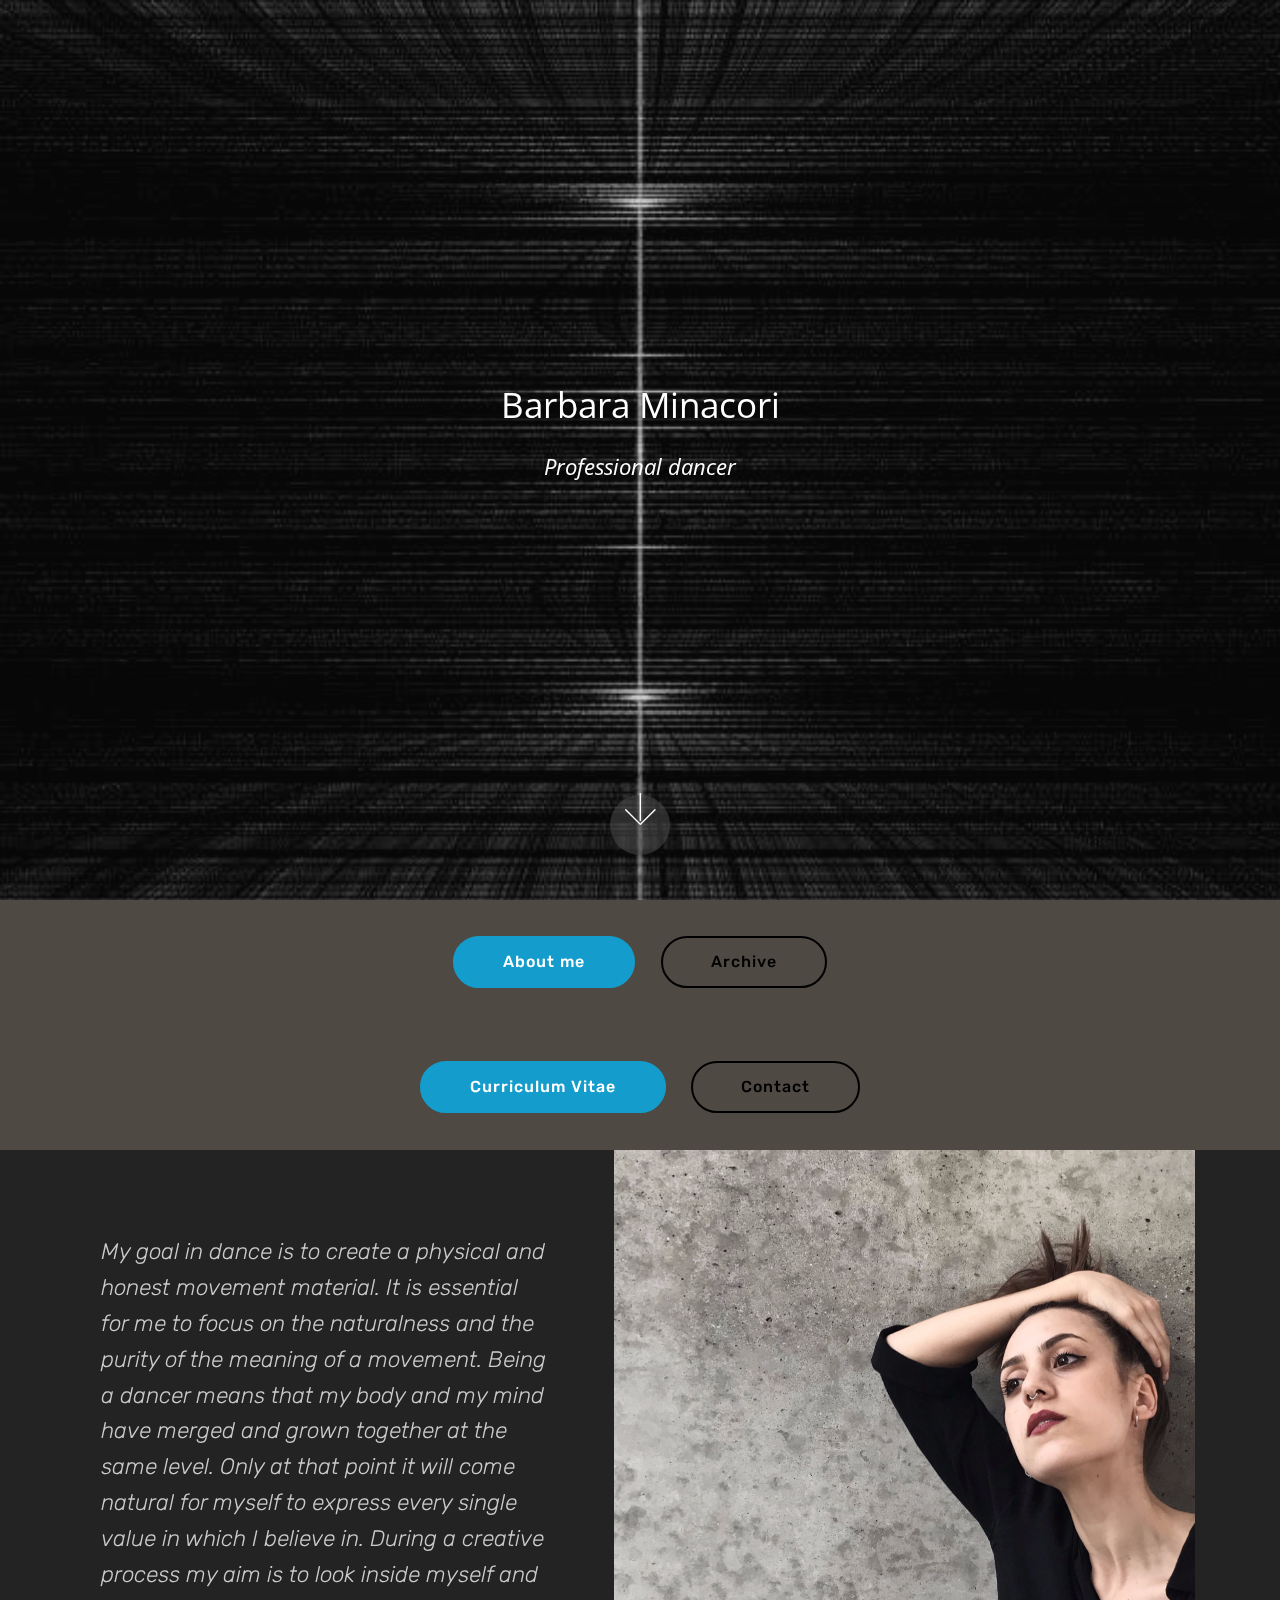
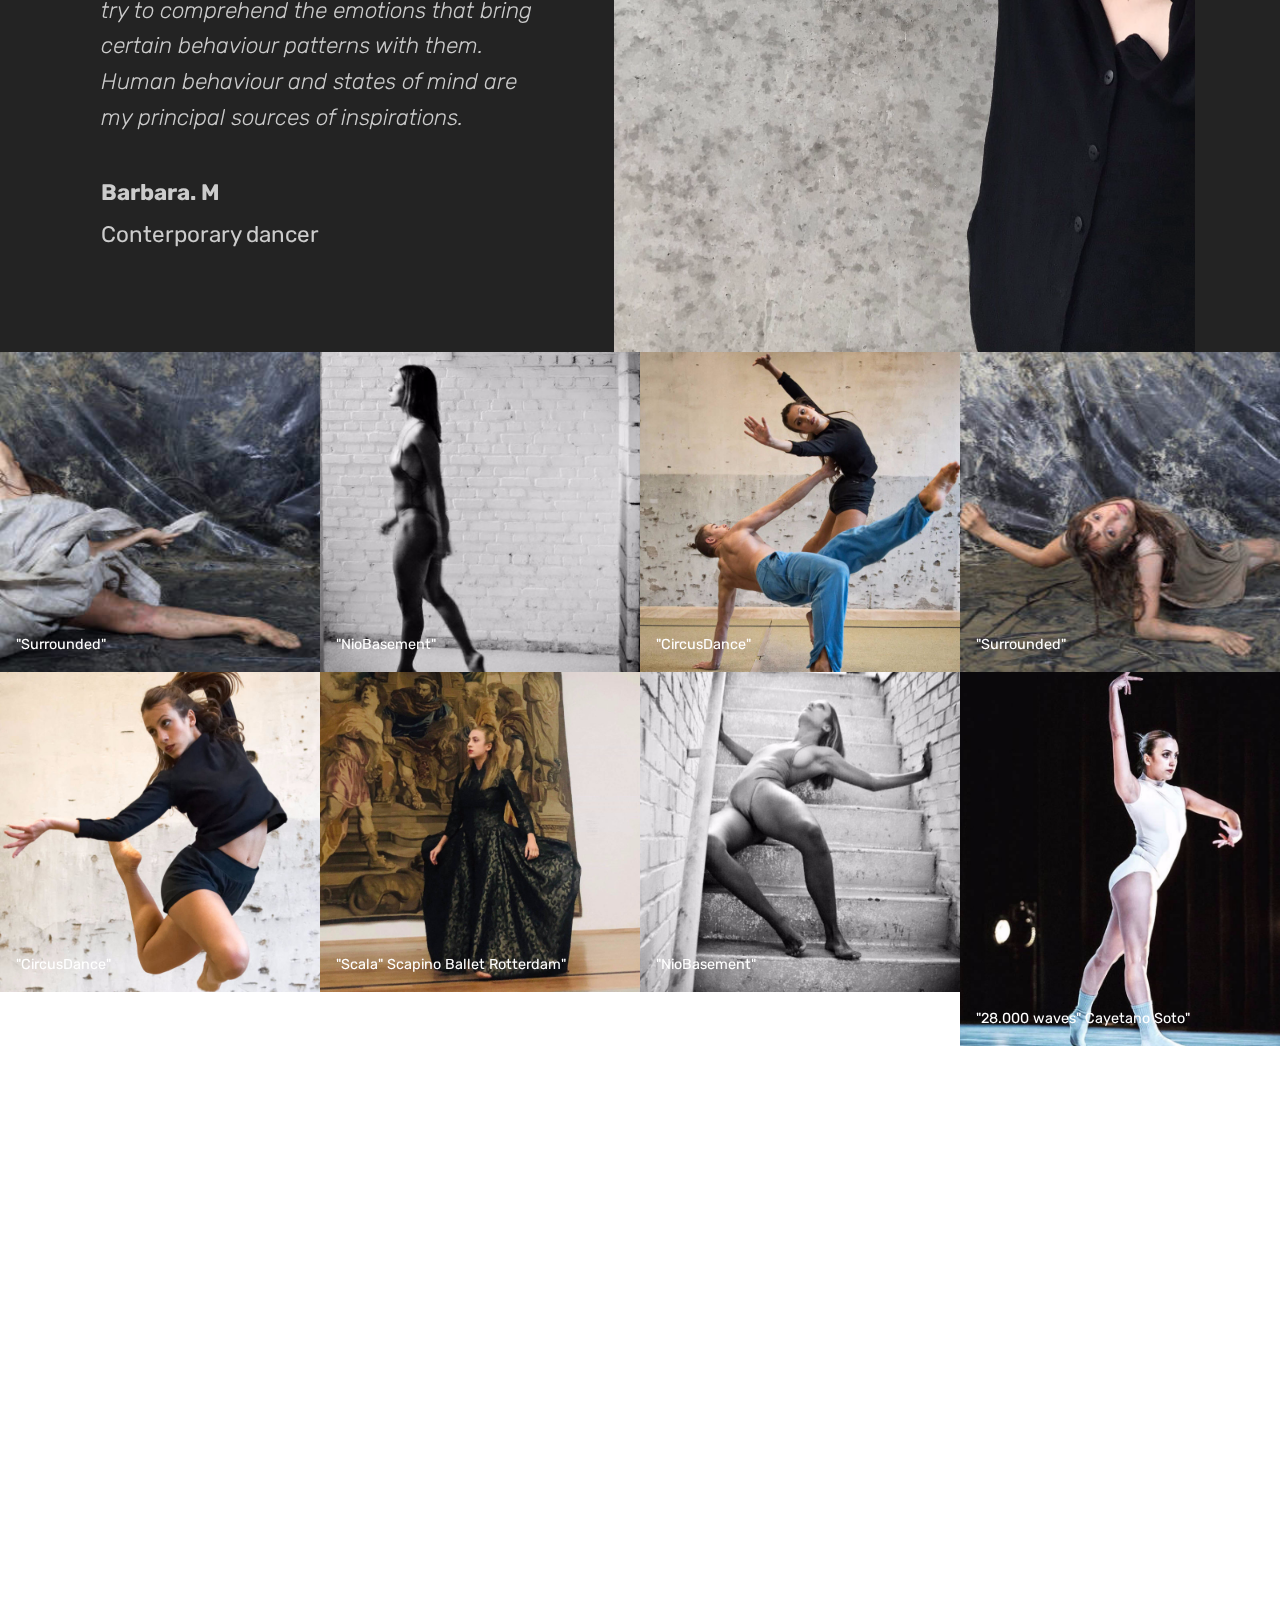
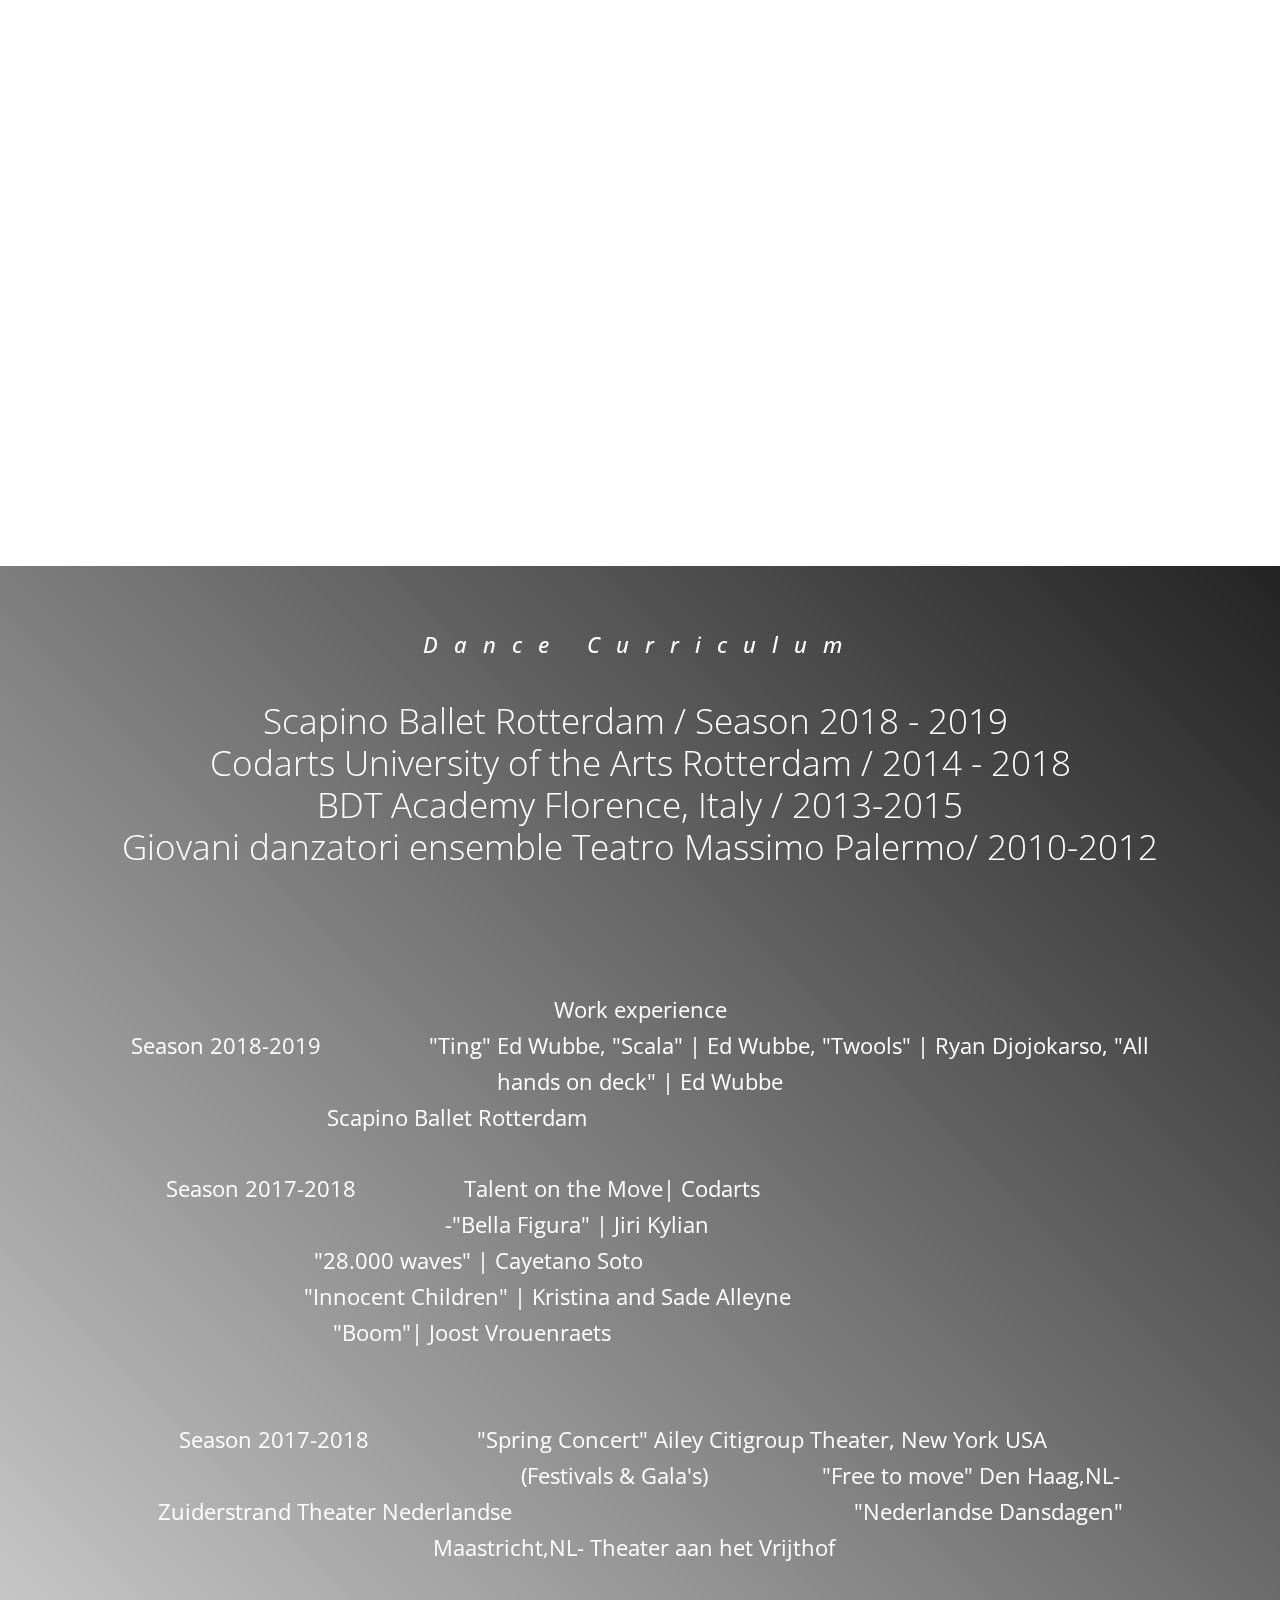
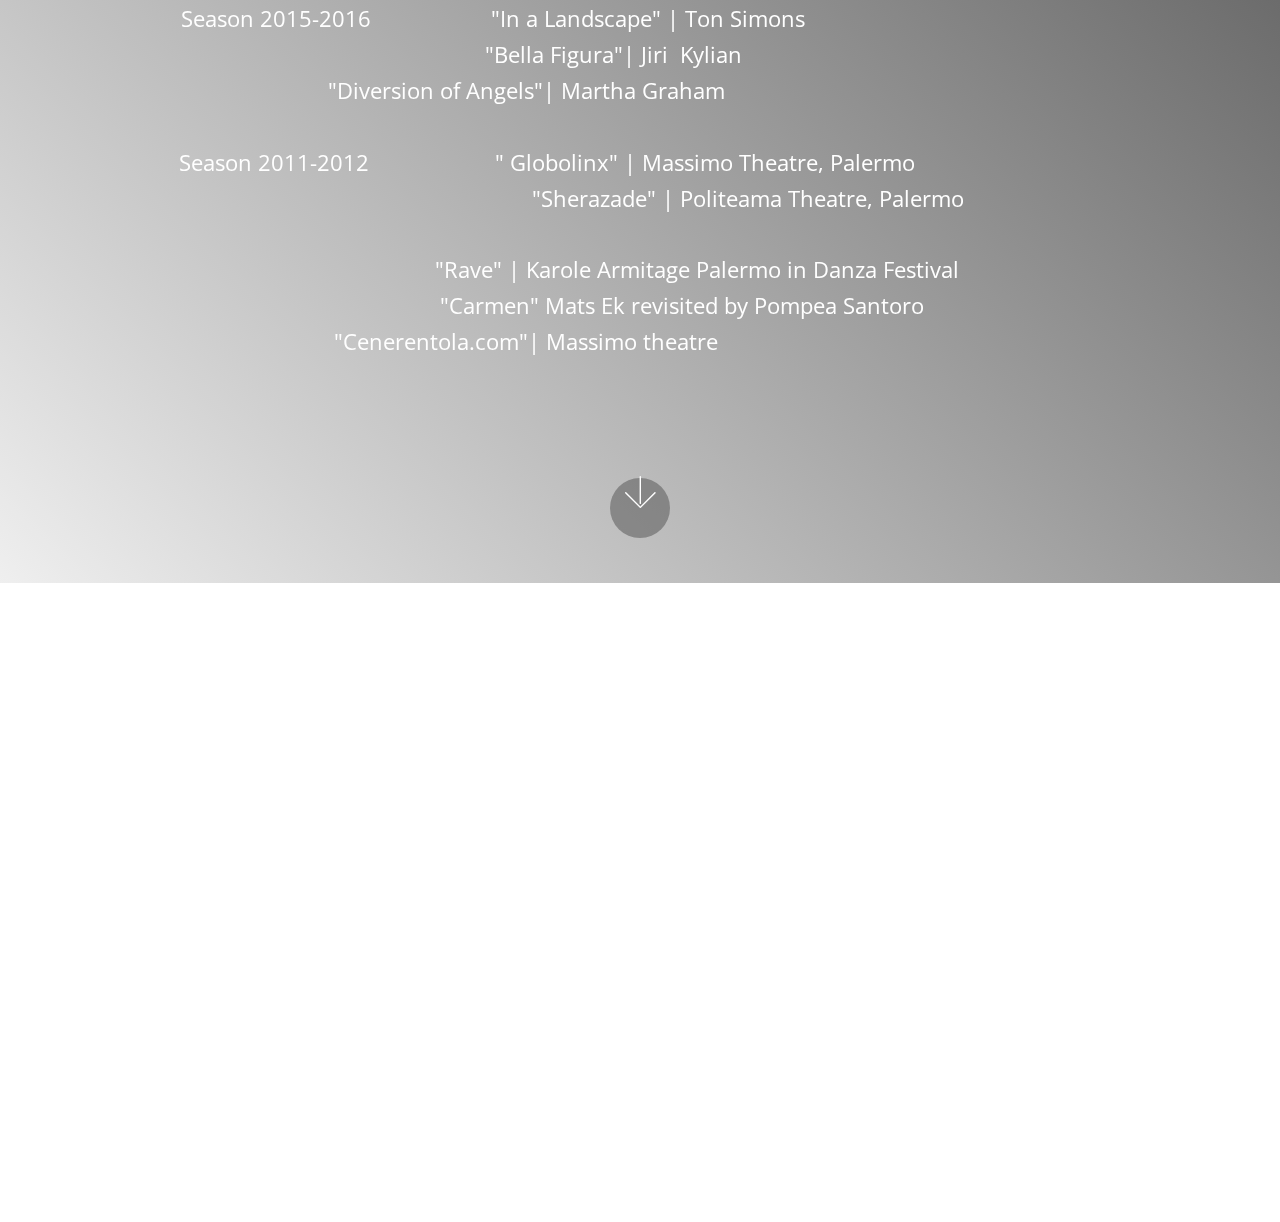
<file: index.html>
<!DOCTYPE html>
<html  >
<head>
  <!-- Site made with Mobirise Website Builder v4.10.0, https://mobirise.com -->
  <meta charset="UTF-8">
  <meta http-equiv="X-UA-Compatible" content="IE=edge">
  <meta name="generator" content="Mobirise v4.10.0, mobirise.com">
  <meta name="viewport" content="width=device-width, initial-scale=1, minimum-scale=1">
  <link rel="shortcut icon" href="assets/images/logo4.png" type="image/x-icon">
  <meta name="description" content="">
  
  <title>Home</title>
  <link rel="stylesheet" href="assets/web/assets/mobirise-icons/mobirise-icons.css">
  <link rel="stylesheet" href="assets/tether/tether.min.css">
  <link rel="stylesheet" href="assets/bootstrap/css/bootstrap.min.css">
  <link rel="stylesheet" href="assets/bootstrap/css/bootstrap-grid.min.css">
  <link rel="stylesheet" href="assets/bootstrap/css/bootstrap-reboot.min.css">
  <link rel="stylesheet" href="assets/socicon/css/styles.css">
  <link rel="stylesheet" href="assets/theme/css/style.css">
  <link rel="stylesheet" href="assets/gallery/style.css">
  <link rel="stylesheet" href="assets/mobirise/css/mbr-additional.css" type="text/css">
  
  
  
</head>
<body>
  <section class="cid-rqt9h7xrLz mbr-fullscreen mbr-parallax-background" id="header2-3">

    

    <div class="mbr-overlay" style="opacity: 0.2; background-color: rgb(35, 35, 35);"></div>

    <div class="container align-center">
        <div class="row justify-content-md-center">
            <div class="mbr-white col-md-10">
                <h1 class="mbr-section-title mbr-bold pb-3 mbr-fonts-style display-1"><span style="font-weight: normal;">
                    Barbara Minacori</span></h1>
                
                <p class="mbr-text pb-3 mbr-fonts-style display-5"><em>
                    Professional dancer</em></p>
                
            </div>
        </div>
    </div>
    <div class="mbr-arrow hidden-sm-down" aria-hidden="true">
        <a href="#next">
            <i class="mbri-down mbr-iconfont"></i>
        </a>
    </div>
</section>

<section class="engine"><a href="https://mobirise.info/j">website templates</a></section><section class="mbr-section content8 cid-rrADVsG6NJ" id="content8-16">

    

    <div class="container">
        <div class="media-container-row title">
            <div class="col-12 col-md-8">
                <div class="mbr-section-btn align-center"><a class="btn btn-primary display-4" href="index.html#testimonials3-l">About me</a>
                    <a class="btn btn-black-outline display-4" href="index.html#gallery3-o">Archive</a></div>
            </div>
        </div>
    </div>
</section>

<section class="mbr-section content8 cid-rrAFJgCLnd" id="content8-17">

    

    <div class="container">
        <div class="media-container-row title">
            <div class="col-12 col-md-8">
                <div class="mbr-section-btn align-center"><a class="btn btn-primary display-4" href="index.html#header11-s">Curriculum Vitae</a>
                    <a class="btn btn-black-outline display-4" href="index.html#footer4-r">Contact</a></div>
            </div>
        </div>
    </div>
</section>

<section class="testimonials3 cid-rqtpYRhlNL" id="testimonials3-l">

    

    

    <div class="container">
        <div class="media-container-row">
            <div class="media-content px-3 align-self-center mbr-white py-2">
                <p class="mbr-text testimonial-text mbr-fonts-style display-7">My goal in dance is to create a physical and honest movement material. It is essential for me to focus on the naturalness and the purity of the meaning of a movement. Being a dancer means that my body and my mind have merged and grown together at the same level. Only at that point it will come natural for myself to express every single value in which I believe in. During a creative process my aim is to look inside myself and try to comprehend the emotions that bring certain behaviour patterns with them. Human behaviour and states of mind are my principal sources of inspirations.&nbsp;</p>
                <p class="mbr-author-name pt-4 mb-2 mbr-fonts-style display-7">
                   Barbara. M</p>
                <p class="mbr-author-desc mbr-fonts-style display-7">
                   Conterporary dancer</p>
            </div>

            <div class="mbr-figure pl-lg-5" style="width: 130%;">
              <img src="assets/images/img-8351-1162x2163.jpg" alt="" title="">
            </div>
        </div>
    </div>
</section>

<section class="mbr-gallery mbr-slider-carousel cid-rqts885RsO" id="gallery3-o">

    

    <div>
        <div><!-- Filter --><!-- Gallery --><div class="mbr-gallery-row"><div class="mbr-gallery-layout-default"><div><div><div class="mbr-gallery-item mbr-gallery-item--p0" data-video-url="false" data-tags="Awesome"><div href="#lb-gallery3-o" data-slide-to="0" data-toggle="modal"><img src="assets/images/barbara-minacori-pic.2.-567x378-302x302.jpg" alt="" title=""><span class="icon-focus"></span><span class="mbr-gallery-title mbr-fonts-style display-7">"Surrounded"</span></div></div><div class="mbr-gallery-item mbr-gallery-item--p0" data-video-url="false" data-tags="Responsive"><div href="#lb-gallery3-o" data-slide-to="1" data-toggle="modal"><img src="assets/images/21640654-10155280028753791-984496386-o-896x1344-716x716.jpg" alt="" title=""><span class="icon-focus"></span><span class="mbr-gallery-title mbr-fonts-style display-7">"NioBasement"</span></div></div><div class="mbr-gallery-item mbr-gallery-item--p0" data-video-url="false" data-tags="Creative"><div href="#lb-gallery3-o" data-slide-to="2" data-toggle="modal"><img src="assets/images/img-8429-1600x1068-800x800.jpg" alt="" title=""><span class="icon-focus"></span><span class="mbr-gallery-title mbr-fonts-style display-7">"CircusDance"</span></div></div><div class="mbr-gallery-item mbr-gallery-item--p0" data-video-url="false" data-tags="Awesome"><div href="#lb-gallery3-o" data-slide-to="3" data-toggle="modal"><img src="assets/images/mg-4610-567x378-302x302.jpg" alt="" title=""><span class="icon-focus"></span><span class="mbr-gallery-title mbr-fonts-style display-7">"Surrounded"</span></div></div><div class="mbr-gallery-item mbr-gallery-item--p0" data-video-url="false" data-tags="Awesome"><div href="#lb-gallery3-o" data-slide-to="4" data-toggle="modal"><img src="assets/images/barbara-minacori-pic-1-1068x1600-800x800.jpg" alt="" title=""><span class="icon-focus"></span><span class="mbr-gallery-title mbr-fonts-style display-7">"CircusDance"</span></div></div><div class="mbr-gallery-item mbr-gallery-item--p0" data-video-url="false" data-tags="Responsive"><div href="#lb-gallery3-o" data-slide-to="5" data-toggle="modal"><img src="assets/images/img-5343-2000x2667-800x800.jpg" alt="" title=""><span class="icon-focus"></span><span class="mbr-gallery-title mbr-fonts-style display-7">"Scala" Scapino Ballet Rotterdam"</span></div></div><div class="mbr-gallery-item mbr-gallery-item--p0" data-video-url="false" data-tags="Animated"><div href="#lb-gallery3-o" data-slide-to="6" data-toggle="modal"><img src="assets/images/21640390-10155280028863791-1931107093-o-1001x1001-800x800.jpg" alt="" title=""><span class="icon-focus"></span><span class="mbr-gallery-title mbr-fonts-style display-7">"NioBasement"</span></div></div><div class="mbr-gallery-item mbr-gallery-item--p0" data-video-url="false" data-tags="Animated"><div href="#lb-gallery3-o" data-slide-to="7" data-toggle="modal"><img src="assets/images/img-9815-733x938-731x854.jpg" alt="" title=""><span class="icon-focus"></span><span class="mbr-gallery-title mbr-fonts-style display-7">"28.000 waves" Cayetano Soto"</span></div></div></div></div><div class="clearfix"></div></div></div><!-- Lightbox --><div data-app-prevent-settings="" class="mbr-slider modal fade carousel slide" tabindex="-1" data-keyboard="true" data-interval="false" id="lb-gallery3-o"><div class="modal-dialog"><div class="modal-content"><div class="modal-body"><div class="carousel-inner"><div class="carousel-item"><img src="assets/images/barbara-minacori-pic.2.-567x378.jpg" alt="" title=""></div><div class="carousel-item"><img src="assets/images/21640654-10155280028753791-984496386-o-896x1344.jpg" alt="" title=""></div><div class="carousel-item"><img src="assets/images/img-8429-1600x1068.jpg" alt="" title=""></div><div class="carousel-item"><img src="assets/images/-mg-4610-567x378.jpg" alt="" title=""></div><div class="carousel-item"><img src="assets/images/barbara-minacori-pic-1-1068x1600.jpg" alt="" title=""></div><div class="carousel-item"><img src="assets/images/img-5343-2000x2667.jpg" alt="" title=""></div><div class="carousel-item"><img src="assets/images/21640390-10155280028863791-1931107093-o-1001x1001.jpg" alt="" title=""></div><div class="carousel-item active"><img src="assets/images/img-9815-733x938.jpg" alt="" title=""></div></div><a class="carousel-control carousel-control-prev" role="button" data-slide="prev" href="#lb-gallery3-o"><span class="mbri-left mbr-iconfont" aria-hidden="true"></span><span class="sr-only">Previous</span></a><a class="carousel-control carousel-control-next" role="button" data-slide="next" href="#lb-gallery3-o"><span class="mbri-right mbr-iconfont" aria-hidden="true"></span><span class="sr-only">Next</span></a><a class="close" href="#" role="button" data-dismiss="modal"><span class="sr-only">Close</span></a></div></div></div></div></div>
    </div>

</section>

<section class="cid-rrAwJpHLCr" id="video2-15">

    
    
    <figure class="mbr-figure align-center">
        <div class="video-block" style="width: 100%;">
            <div><iframe class="mbr-embedded-video" src="https://www.youtube.com/embed/XlioFNW9ejU?rel=0&amp;amp;showinfo=0&amp;autoplay=0&amp;loop=0" width="1280" height="720" frameborder="0" allowfullscreen></iframe></div>
        </div>
    </figure>
</section>

<section class="cid-rrAJ3d7FUh" id="video2-18">

    
    
    <figure class="mbr-figure align-center">
        <div class="video-block" style="width: 100%;">
            <div><iframe class="mbr-embedded-video" src="https://www.youtube.com/embed/xhY5cHak50M?rel=0&amp;amp;showinfo=0&amp;autoplay=0&amp;loop=0" width="1280" height="720" frameborder="0" allowfullscreen></iframe></div>
        </div>
    </figure>
</section>

<section class="cid-rrAwIwqiKX" id="video2-13">

    
    
    <figure class="mbr-figure align-center">
        <div class="video-block" style="width: 100%;">
            <div><iframe class="mbr-embedded-video" src="https://www.youtube.com/embed/h0X_E2ojzgo?rel=0&amp;amp;showinfo=0&amp;autoplay=0&amp;loop=0" width="1280" height="720" frameborder="0" allowfullscreen></iframe></div>
        </div>
    </figure>
</section>

<section class="cid-rrAwJ4NpTk" id="video2-14">

    
    
    <figure class="mbr-figure align-center">
        <div class="video-block" style="width: 100%;">
            <div><iframe class="mbr-embedded-video" src="https://www.youtube.com/embed/ZjAj09BpSNs?rel=0&amp;amp;showinfo=0&amp;autoplay=0&amp;loop=0" width="1280" height="720" frameborder="0" allowfullscreen></iframe></div>
        </div>
    </figure>
</section>

<section class="cid-rrAwuwrDCO" id="video2-12">

    
    
    <figure class="mbr-figure align-center">
        <div class="video-block" style="width: 100%;">
            <div><iframe class="mbr-embedded-video" src="https://www.youtube.com/embed/k8X1gO574Ps?rel=0&amp;amp;showinfo=0&amp;autoplay=0&amp;loop=0" width="1280" height="720" frameborder="0" allowfullscreen></iframe></div>
        </div>
    </figure>
</section>

<section class="cid-rrAJ6Dbf3x" id="video2-19">

    
    
    <figure class="mbr-figure align-center">
        <div class="video-block" style="width: 100%;">
            <div><iframe class="mbr-embedded-video" src="https://www.youtube.com/embed/KoKTO_8RSW4?rel=0&amp;amp;showinfo=0&amp;autoplay=0&amp;loop=0" width="1280" height="720" frameborder="0" allowfullscreen></iframe></div>
        </div>
    </figure>
</section>

<section class="header11 cid-rrA9HYQGtj mbr-fullscreen" id="header11-s">

    <!-- Block parameters controls (Blue "Gear" panel) -->
    
    <!-- End block parameters -->

    
    <div class="container align-left">
        <div class="media-container-column mbr-white col-md-12">
            <h3 class="mbr-section-subtitle py-3 mbr-fonts-style display-5">
                Dance Curriculum<br></h3>
            <h1 class="mbr-section-title py-3 mbr-fonts-style display-1">Scapino Ballet Rotterdam / Season 2018 - 2019&nbsp;<br>Codarts University of the Arts Rotterdam / 2014 - 2018<br>BDT Academy Florence, Italy / 2013-2015<br>Giovani danzatori ensemble Teatro Massimo Palermo/ 2010-2012<br><br><br></h1>
            <p class="mbr-text py-3 mbr-fonts-style display-5">Work experience<br>Season 2018-2019 &nbsp; &nbsp; &nbsp; &nbsp; &nbsp; &nbsp; &nbsp; &nbsp; &nbsp;"Ting" Ed Wubbe, "Scala" | Ed Wubbe, "Twools" | Ryan Djojokarso, "All hands on deck" | Ed Wubbe<br>Scapino Ballet Rotterdam &nbsp; &nbsp; &nbsp; &nbsp; &nbsp; &nbsp; &nbsp; &nbsp; &nbsp; &nbsp; &nbsp; &nbsp; &nbsp; &nbsp; &nbsp; &nbsp; &nbsp; &nbsp; &nbsp; &nbsp; &nbsp; &nbsp; &nbsp; &nbsp; &nbsp; &nbsp; &nbsp; &nbsp; &nbsp; &nbsp;&nbsp;<br><br>&nbsp; &nbsp; &nbsp; &nbsp; &nbsp; &nbsp;Season 2017-2018 &nbsp; &nbsp; &nbsp; &nbsp; &nbsp; &nbsp; &nbsp; &nbsp; &nbsp;Talent on the Move| Codarts &nbsp; &nbsp; &nbsp; &nbsp; &nbsp; &nbsp; &nbsp; &nbsp; &nbsp; &nbsp; &nbsp; &nbsp; &nbsp; &nbsp; &nbsp; &nbsp; &nbsp; &nbsp; &nbsp; &nbsp; &nbsp; &nbsp; &nbsp; &nbsp; &nbsp; &nbsp; &nbsp; &nbsp; &nbsp; &nbsp; &nbsp; &nbsp; &nbsp; &nbsp; &nbsp; &nbsp; &nbsp; &nbsp; &nbsp; &nbsp; &nbsp; &nbsp; &nbsp; &nbsp; &nbsp; &nbsp; &nbsp; &nbsp; &nbsp; &nbsp; &nbsp; &nbsp; &nbsp; &nbsp; &nbsp; &nbsp; &nbsp;-"Bella Figura" | Jiri Kylian &nbsp; &nbsp; &nbsp; &nbsp; &nbsp; &nbsp; &nbsp; &nbsp; &nbsp; &nbsp; &nbsp; &nbsp; &nbsp; &nbsp; &nbsp; &nbsp; &nbsp; &nbsp; &nbsp; &nbsp; &nbsp; &nbsp; &nbsp; &nbsp; &nbsp; &nbsp; &nbsp; &nbsp; &nbsp; &nbsp; &nbsp; &nbsp;<br>&nbsp;"28.000 waves" | Cayetano Soto &nbsp; &nbsp; &nbsp; &nbsp; &nbsp; &nbsp; &nbsp; &nbsp; &nbsp; &nbsp; &nbsp; &nbsp; &nbsp; &nbsp; &nbsp; &nbsp; &nbsp; &nbsp; &nbsp; &nbsp; &nbsp; &nbsp; &nbsp; &nbsp; &nbsp; &nbsp; &nbsp;&nbsp;<br>&nbsp; &nbsp; &nbsp; &nbsp; &nbsp; &nbsp; &nbsp; &nbsp; &nbsp; &nbsp; &nbsp; &nbsp; &nbsp; &nbsp; &nbsp; "Innocent Children" | Kristina and Sade Alleyne &nbsp; &nbsp; &nbsp; &nbsp; &nbsp; &nbsp; &nbsp; &nbsp; &nbsp; &nbsp; &nbsp; &nbsp; &nbsp; &nbsp; &nbsp; &nbsp; &nbsp; &nbsp; &nbsp; &nbsp; &nbsp; &nbsp; &nbsp; &nbsp; &nbsp; &nbsp; &nbsp; &nbsp; &nbsp; &nbsp;&nbsp;<br>&nbsp; &nbsp; &nbsp; &nbsp; &nbsp; &nbsp; &nbsp; &nbsp; &nbsp; &nbsp; &nbsp; &nbsp; &nbsp; &nbsp; &nbsp; &nbsp; &nbsp; &nbsp; &nbsp; "Boom"| Joost Vrouenraets &nbsp; &nbsp; &nbsp; &nbsp; &nbsp; &nbsp; &nbsp; &nbsp; &nbsp; &nbsp; &nbsp; &nbsp; &nbsp; &nbsp; &nbsp; &nbsp; &nbsp; &nbsp; &nbsp; &nbsp; &nbsp; &nbsp; &nbsp; &nbsp; &nbsp; &nbsp; &nbsp; &nbsp; &nbsp; &nbsp; &nbsp; &nbsp; &nbsp; &nbsp; &nbsp; &nbsp; &nbsp; &nbsp; &nbsp; &nbsp; &nbsp; &nbsp; &nbsp; &nbsp; &nbsp; &nbsp; &nbsp; &nbsp; &nbsp;<br><br>&nbsp; &nbsp; &nbsp; &nbsp; &nbsp; &nbsp; &nbsp;Season 2017-2018 &nbsp; &nbsp; &nbsp; &nbsp; &nbsp; &nbsp; &nbsp; &nbsp; &nbsp;"Spring Concert" Ailey Citigroup Theater, New York USA &nbsp; &nbsp; &nbsp; &nbsp; &nbsp; &nbsp; &nbsp; &nbsp; &nbsp; &nbsp; &nbsp; &nbsp; &nbsp; &nbsp; &nbsp; &nbsp; &nbsp; &nbsp; &nbsp; &nbsp; &nbsp; &nbsp; &nbsp; &nbsp; &nbsp; &nbsp; &nbsp; &nbsp; &nbsp; &nbsp; &nbsp; &nbsp; &nbsp; &nbsp; &nbsp; &nbsp; &nbsp; &nbsp; &nbsp; &nbsp; &nbsp; (Festivals &amp; Gala's) &nbsp; &nbsp; &nbsp; &nbsp; &nbsp; &nbsp; &nbsp; &nbsp; &nbsp; "Free to move" Den Haag,NL- Zuiderstrand Theater Nederlandse &nbsp; &nbsp; &nbsp; &nbsp; &nbsp; &nbsp; &nbsp; &nbsp; &nbsp; &nbsp; &nbsp; &nbsp; &nbsp; &nbsp; &nbsp; &nbsp; &nbsp; &nbsp; &nbsp; &nbsp; &nbsp; &nbsp; &nbsp; &nbsp; &nbsp; &nbsp; &nbsp; &nbsp; "Nederlandse Dansdagen" Maastricht,NL- Theater aan het Vrijthof &nbsp; <br>&nbsp; &nbsp;&nbsp;<br>&nbsp; &nbsp; &nbsp; &nbsp; &nbsp; &nbsp; &nbsp;Season 2015-2016 &nbsp; &nbsp; &nbsp; &nbsp; &nbsp; &nbsp; &nbsp; &nbsp; &nbsp; &nbsp;"In a Landscape" | Ton Simons &nbsp; &nbsp; &nbsp; &nbsp; &nbsp; &nbsp; &nbsp; &nbsp; &nbsp; &nbsp; &nbsp; &nbsp; &nbsp; &nbsp; &nbsp; &nbsp; &nbsp; &nbsp; &nbsp; &nbsp; &nbsp; &nbsp; &nbsp; &nbsp; &nbsp; &nbsp; &nbsp; &nbsp; &nbsp; &nbsp; &nbsp; &nbsp; &nbsp; &nbsp; &nbsp; &nbsp; &nbsp; &nbsp; &nbsp; &nbsp; &nbsp; &nbsp; &nbsp; &nbsp; &nbsp; &nbsp; &nbsp; &nbsp; &nbsp; &nbsp; &nbsp; &nbsp; &nbsp; &nbsp; &nbsp; &nbsp;"Bella Figura"| Jiri &nbsp;Kylian &nbsp;&nbsp; &nbsp; &nbsp; &nbsp; &nbsp; &nbsp; &nbsp; &nbsp; &nbsp; &nbsp; &nbsp; &nbsp; &nbsp; &nbsp; &nbsp; &nbsp; &nbsp; &nbsp; &nbsp; &nbsp; &nbsp; &nbsp; &nbsp; &nbsp; &nbsp; &nbsp; &nbsp; &nbsp;&nbsp;<br>"Diversion of Angels"| Martha Graham &nbsp; &nbsp; &nbsp; &nbsp; &nbsp; &nbsp; &nbsp; &nbsp; &nbsp; &nbsp; &nbsp; &nbsp; &nbsp; &nbsp; &nbsp; &nbsp; &nbsp; &nbsp; &nbsp;<br><br>&nbsp; &nbsp; &nbsp; &nbsp; &nbsp; &nbsp; &nbsp;Season 2011-2012 &nbsp; &nbsp; &nbsp; &nbsp; &nbsp; &nbsp; &nbsp; &nbsp; &nbsp; &nbsp; " Globolinx" | Massimo Theatre, Palermo &nbsp; &nbsp; &nbsp; &nbsp; &nbsp; &nbsp; &nbsp; &nbsp; &nbsp; &nbsp; &nbsp; &nbsp; &nbsp; &nbsp; &nbsp; &nbsp; &nbsp; &nbsp; &nbsp; &nbsp; &nbsp; &nbsp; &nbsp; &nbsp; &nbsp; &nbsp; &nbsp; &nbsp; &nbsp; &nbsp; &nbsp; &nbsp; &nbsp; &nbsp; &nbsp; &nbsp; &nbsp; &nbsp; &nbsp; &nbsp; &nbsp; &nbsp; &nbsp; &nbsp; &nbsp; &nbsp; &nbsp; &nbsp; &nbsp; &nbsp; &nbsp; &nbsp; &nbsp; &nbsp; &nbsp; &nbsp; &nbsp; &nbsp; "Sherazade" | Politeama Theatre, Palermo &nbsp; &nbsp; &nbsp; &nbsp; &nbsp; &nbsp; &nbsp; &nbsp; &nbsp; &nbsp; &nbsp; &nbsp; &nbsp; &nbsp; &nbsp; &nbsp; &nbsp; &nbsp; &nbsp; &nbsp; &nbsp; &nbsp; &nbsp; &nbsp; &nbsp; &nbsp; &nbsp;<br>&nbsp; &nbsp; &nbsp; &nbsp; &nbsp; &nbsp; &nbsp; &nbsp; &nbsp; &nbsp; &nbsp; &nbsp; &nbsp; &nbsp; &nbsp; &nbsp; &nbsp; &nbsp; &nbsp; &nbsp; &nbsp; &nbsp; &nbsp; &nbsp; &nbsp; &nbsp; &nbsp; &nbsp;"Rave" | Karole Armitage Palermo in Danza Festival &nbsp; &nbsp; &nbsp; &nbsp; &nbsp; &nbsp; &nbsp; &nbsp; &nbsp; &nbsp; &nbsp; &nbsp; &nbsp; &nbsp; &nbsp; &nbsp; &nbsp; &nbsp; &nbsp; &nbsp; &nbsp; &nbsp; &nbsp; &nbsp; &nbsp; &nbsp; &nbsp; &nbsp; &nbsp; &nbsp; &nbsp; &nbsp; &nbsp; &nbsp; &nbsp; &nbsp; &nbsp; "Carmen" Mats Ek revisited by Pompea Santoro &nbsp; &nbsp; &nbsp; &nbsp; &nbsp; &nbsp; &nbsp; &nbsp; &nbsp; &nbsp; &nbsp; &nbsp;<br>"Cenerentola.com"| Massimo theatre &nbsp; &nbsp; &nbsp; &nbsp; &nbsp; &nbsp; &nbsp; &nbsp; &nbsp; &nbsp; &nbsp; &nbsp; &nbsp; &nbsp; &nbsp; &nbsp; &nbsp; &nbsp; &nbsp;<br><br><br>&nbsp; &nbsp; &nbsp; &nbsp; &nbsp; &nbsp; &nbsp; &nbsp; &nbsp; &nbsp; &nbsp; &nbsp; &nbsp;<br><br></p>
            
        </div>
    </div>

    <div class="mbr-arrow hidden-sm-down" aria-hidden="true">
        <a href="#next">
            <i class="mbri-down mbr-iconfont"></i>
        </a>
    </div>
</section>

<section class="footer4 cid-rrA6wxsBHu mbr-reveal" id="footer4-r">

    

    <div class="mbr-overlay" style="opacity: 0.4; background-color: rgb(35, 35, 35);"></div>

    <div class="container">
        <div class="media-container-row content mbr-white">
            <div class="col-md-3 col-sm-4">
                <div class="mb-3 img-logo">
                    <a href="https://mobirise.co/">
                        <img src="assets/images/logo2-1.png" alt="Mobirise" title="">
                    </a>
                </div>
                <p class="mb-3 mbr-fonts-style foot-title display-7">Contact<br><br>Drievriendstraat 32A 3, Rotterdam<br></p>
                <p class="mbr-text mbr-fonts-style mbr-links-column display-7">+39 3248297960</p>
            </div>
            <div class="col-md-4 col-sm-8">
                <p class="mb-4 foot-title mbr-fonts-style display-7"></p>
                <p class="mbr-text mbr-fonts-style foot-text display-7"></p>
            </div>
            <div class="col-md-4 offset-md-1 col-sm-12">
                <p class="mb-4 foot-title mbr-fonts-style display-7"></p>
                <p class="mbr-text mbr-fonts-style form-text display-7"></p>
                <div class="media-container-column" data-form-type="formoid">
                    <!---Formbuilder Form--->
                    <form action="https://mobirise.com/" method="POST" class="mbr-form form-with-styler">
                        <div class="row form-inline justify-content-center">
                            
                            <div hidden="hidden" data-form-alert-danger="" class="alert alert-danger col-12">
                                                    </div>
                        </div>
                        <div class="dragArea row form-inline justify-content-center">
                            <div class="col-auto  form-group " data-for="email">
                                <input type="email" name="email" placeholder="barbara.minacori1996@gmail.com" data-form-field="Email" required="required" class="form-control input-sm input-inverse my-2 display-7" id="email-footer4-r">
                            </div>
                            <div class="col-auto  input-group-btn  m-2">
                                <button type="submit" class="btn btn-primary m-0 display-4">Sottoscrivi</button>
                            </div>
                        </div>
                    </form><!---Formbuilder Form--->
                </div>
                <p class="mb-4 mbr-fonts-style foot-title display-7">
                    METTITI IN CONTATTO CON NOI
                </p>
                <div class="social-list pl-0 mb-0">
                        <div class="soc-item">
                            <a href="https://twitter.com/mobirise" target="_blank">
                                <span class="socicon-twitter socicon mbr-iconfont mbr-iconfont-social"></span>
                            </a>
                        </div>
                        <div class="soc-item">
                            <a href="https://www.facebook.com/pages/Mobirise/1616226671953247" target="_blank">
                                <span class="socicon-facebook socicon mbr-iconfont mbr-iconfont-social"></span>
                            </a>
                        </div>
                        <div class="soc-item">
                            <a href="https://www.youtube.com/c/mobirise" target="_blank">
                                <span class="socicon-youtube socicon mbr-iconfont mbr-iconfont-social"></span>
                            </a>
                        </div>
                        <div class="soc-item">
                            <a href="https://instagram.com/mobirise" target="_blank">
                                <span class="socicon-instagram socicon mbr-iconfont mbr-iconfont-social"></span>
                            </a>
                        </div>
                        
                        
                </div>
            </div>
        </div>
        <div class="footer-lower">
            <div class="media-container-row">
                <div class="col-sm-12">
                    <hr>
                </div>
            </div>
            <div class="media-container-row mbr-white">
                <div class="col-sm-12 copyright">
                    <p class="mbr-text mbr-fonts-style display-7">
                        © Copyright 2019 Mobirise - All Rights Reserved
                    </p>
                </div>
            </div>
        </div>
    </div>
</section>


  <script src="assets/web/assets/jquery/jquery.min.js"></script>
  <script src="assets/popper/popper.min.js"></script>
  <script src="assets/tether/tether.min.js"></script>
  <script src="assets/bootstrap/js/bootstrap.min.js"></script>
  <script src="assets/smoothscroll/smooth-scroll.js"></script>
  <script src="assets/parallax/jarallax.min.js"></script>
  <script src="assets/bootstrapcarouselswipe/bootstrap-carousel-swipe.js"></script>
  <script src="assets/vimeoplayer/jquery.mb.vimeo_player.js"></script>
  <script src="assets/masonry/masonry.pkgd.min.js"></script>
  <script src="assets/imagesloaded/imagesloaded.pkgd.min.js"></script>
  <script src="assets/theme/js/script.js"></script>
  <script src="assets/gallery/player.min.js"></script>
  <script src="assets/gallery/script.js"></script>
  <script src="assets/slidervideo/script.js"></script>
  
  
</body>
</html>
</file>
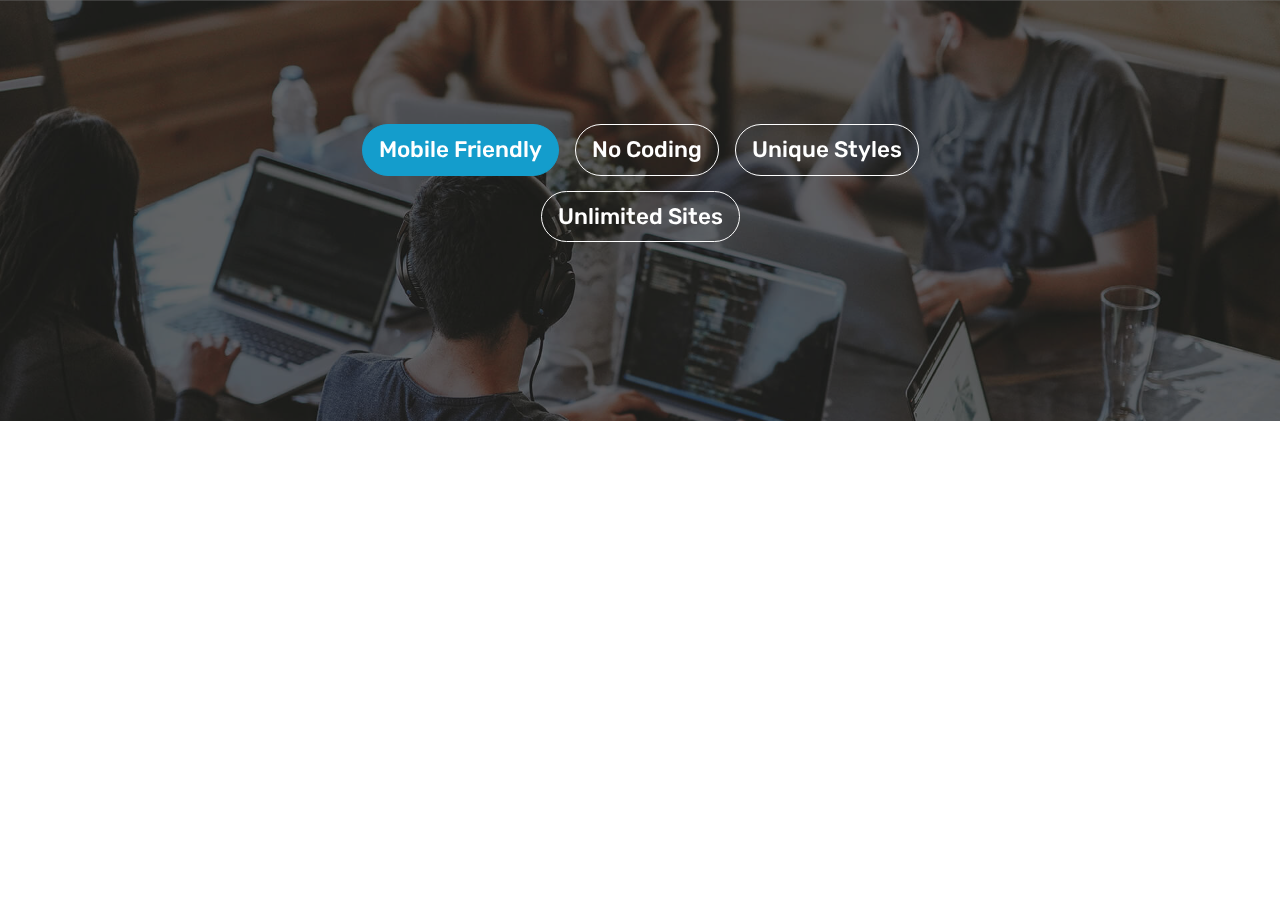
<file: page2.html>
<!DOCTYPE html>
<html  >
<head>
  <!-- Site made with Mobirise Website Builder v4.10.0, https://mobirise.com -->
  <meta charset="UTF-8">
  <meta http-equiv="X-UA-Compatible" content="IE=edge">
  <meta name="generator" content="Mobirise v4.10.0, mobirise.com">
  <meta name="viewport" content="width=device-width, initial-scale=1, minimum-scale=1">
  <link rel="shortcut icon" href="assets/images/logo4.png" type="image/x-icon">
  <meta name="description" content="Site Builder Description">
  
  <title>Resume</title>
  <link rel="stylesheet" href="assets/tether/tether.min.css">
  <link rel="stylesheet" href="assets/bootstrap/css/bootstrap.min.css">
  <link rel="stylesheet" href="assets/bootstrap/css/bootstrap-grid.min.css">
  <link rel="stylesheet" href="assets/bootstrap/css/bootstrap-reboot.min.css">
  <link rel="stylesheet" href="assets/theme/css/style.css">
  <link rel="stylesheet" href="assets/mobirise/css/mbr-additional.css" type="text/css">
  
  
  
</head>
<body>
  <section class="tabs1 cid-rqtpBUBqKQ mbr-parallax-background" id="tabs1-k">

    

    <div class="mbr-overlay" style="opacity: 0.6; background-color: rgb(35, 35, 35);">
    </div>
    <div class="container">
        <h2 class="mbr-white align-center pb-5 mbr-fonts-style mbr-bold display-2"></h2>
        <div class="media-container-row">
            <div class="col-12 col-md-8">
                <ul class="nav nav-tabs" role="tablist">
                    <li class="nav-item">
                        <a class="nav-link active mbr-fonts-style display-7" role="tab" data-toggle="tab" href="#tab1">
                            Mobile Friendly
                        </a>
                    </li>
                    <li class="nav-item">
                        <a class="nav-link mbr-fonts-style display-7" role="tab" data-toggle="tab" href="#tab2">
                            No Coding
                        </a>
                    </li>
                    <li class="nav-item">
                        <a class="nav-link mbr-fonts-style display-7" role="tab" data-toggle="tab" href="#tab3">
                            Unique Styles
                        </a>
                    </li>
                    <li class="nav-item">
                        <a class="nav-link mbr-fonts-style display-7" role="tab" data-toggle="tab" href="#tab4">
                            Unlimited Sites
                        </a>
                    </li>
                    
                    
                </ul>
                <div class="tab-content">
                    <div id="tab1" class="tab-pane in active" role="tabpanel">
                        <div class="row">
                            <div class="col-md-12">
                                <p class="mbr-text py-5 mbr-fonts-style display-7"></p>
                            </div>
                        </div>
                    </div>
                    <div id="tab2" class="tab-pane" role="tabpanel">
                        <div class="row">
                            <div class="col-md-12">
                                <p class="mbr-text py-5 mbr-fonts-style display-7">
                                    Mobirise is an easy website builder - just drop site elements to your page, add content and style it to look the way you like.
                                </p>
                            </div>
                        </div>
                    </div>
                    <div id="tab3" class="tab-pane" role="tabpanel">
                        <div class="row">
                            <div class="col-md-12">
                                <p class="mbr-text py-5 mbr-fonts-style display-7">
                                    Mobirise offers many site blocks in several themes, and though these blocks are pre-made, they are flexible. You can combine blocks in different ways on your pages.
                                </p>
                            </div>
                        </div>
                    </div>
                    <div id="tab4" class="tab-pane" role="tabpanel">
                        <div class="row">
                            <div class="col-md-12">
                                <p class="mbr-text py-5 mbr-fonts-style display-7">
                                    Mobirise gives you the freedom to develop as many websites as you like given the fact that it is a desktop app.
                                </p>
                            </div>
                        </div>
                    </div>
                    
                    
                </div>
            </div>
        </div>
    </div>
</section>


  <section class="engine"><a href="https://mobirise.info/c">free website builder</a></section><script src="assets/web/assets/jquery/jquery.min.js"></script>
  <script src="assets/popper/popper.min.js"></script>
  <script src="assets/tether/tether.min.js"></script>
  <script src="assets/bootstrap/js/bootstrap.min.js"></script>
  <script src="assets/smoothscroll/smooth-scroll.js"></script>
  <script src="assets/mbr-tabs/mbr-tabs.js"></script>
  <script src="assets/parallax/jarallax.min.js"></script>
  <script src="assets/theme/js/script.js"></script>
  
  
</body>
</html>
</file>
<file: assets/web/assets/mobirise-icons/mobirise-icons.css>
@font-face {
  font-family: 'MobiriseIcons';
  src:  url('mobirise-icons.eot?spat4u');
  src:  url('mobirise-icons.eot?spat4u#iefix') format('embedded-opentype'),
    url('mobirise-icons.ttf?spat4u') format('truetype'),
    url('mobirise-icons.woff?spat4u') format('woff'),
    url('mobirise-icons.svg?spat4u#MobiriseIcons') format('svg');
  font-weight: normal;
  font-style: normal;
}

[class^="mbri-"], [class*=" mbri-"] {
  /* use !important to prevent issues with browser extensions that change fonts */
  font-family: MobiriseIcons !important;
  speak: none;
  font-style: normal;
  font-weight: normal;
  font-variant: normal;
  text-transform: none;
  line-height: 1;

  /* Better Font Rendering =========== */
  -webkit-font-smoothing: antialiased;
  -moz-osx-font-smoothing: grayscale;
}

.mbri-add-submenu:before {
  content: "\e900";
}
.mbri-alert:before {
  content: "\e901";
}
.mbri-align-center:before {
  content: "\e902";
}
.mbri-align-justify:before {
  content: "\e903";
}
.mbri-align-left:before {
  content: "\e904";
}
.mbri-align-right:before {
  content: "\e905";
}
.mbri-android:before {
  content: "\e906";
}
.mbri-apple:before {
  content: "\e907";
}
.mbri-arrow-down:before {
  content: "\e908";
}
.mbri-arrow-next:before {
  content: "\e909";
}
.mbri-arrow-prev:before {
  content: "\e90a";
}
.mbri-arrow-up:before {
  content: "\e90b";
}
.mbri-bold:before {
  content: "\e90c";
}
.mbri-bookmark:before {
  content: "\e90d";
}
.mbri-bootstrap:before {
  content: "\e90e";
}
.mbri-briefcase:before {
  content: "\e90f";
}
.mbri-browse:before {
  content: "\e910";
}
.mbri-bulleted-list:before {
  content: "\e911";
}
.mbri-calendar:before {
  content: "\e912";
}
.mbri-camera:before {
  content: "\e913";
}
.mbri-cart-add:before {
  content: "\e914";
}
.mbri-cart-full:before {
  content: "\e915";
}
.mbri-cash:before {
  content: "\e916";
}
.mbri-change-style:before {
  content: "\e917";
}
.mbri-chat:before {
  content: "\e918";
}
.mbri-clock:before {
  content: "\e919";
}
.mbri-close:before {
  content: "\e91a";
}
.mbri-cloud:before {
  content: "\e91b";
}
.mbri-code:before {
  content: "\e91c";
}
.mbri-contact-form:before {
  content: "\e91d";
}
.mbri-credit-card:before {
  content: "\e91e";
}
.mbri-cursor-click:before {
  content: "\e91f";
}
.mbri-cust-feedback:before {
  content: "\e920";
}
.mbri-database:before {
  content: "\e921";
}
.mbri-delivery:before {
  content: "\e922";
}
.mbri-desktop:before {
  content: "\e923";
}
.mbri-devices:before {
  content: "\e924";
}
.mbri-down:before {
  content: "\e925";
}
.mbri-download:before {
  content: "\e989";
}
.mbri-drag-n-drop:before {
  content: "\e927";
}
.mbri-drag-n-drop2:before {
  content: "\e928";
}
.mbri-edit:before {
  content: "\e929";
}
.mbri-edit2:before {
  content: "\e92a";
}
.mbri-error:before {
  content: "\e92b";
}
.mbri-extension:before {
  content: "\e92c";
}
.mbri-features:before {
  content: "\e92d";
}
.mbri-file:before {
  content: "\e92e";
}
.mbri-flag:before {
  content: "\e92f";
}
.mbri-folder:before {
  content: "\e930";
}
.mbri-gift:before {
  content: "\e931";
}
.mbri-github:before {
  content: "\e932";
}
.mbri-globe:before {
  content: "\e933";
}
.mbri-globe-2:before {
  content: "\e934";
}
.mbri-growing-chart:before {
  content: "\e935";
}
.mbri-hearth:before {
  content: "\e936";
}
.mbri-help:before {
  content: "\e937";
}
.mbri-home:before {
  content: "\e938";
}
.mbri-hot-cup:before {
  content: "\e939";
}
.mbri-idea:before {
  content: "\e93a";
}
.mbri-image-gallery:before {
  content: "\e93b";
}
.mbri-image-slider:before {
  content: "\e93c";
}
.mbri-info:before {
  content: "\e93d";
}
.mbri-italic:before {
  content: "\e93e";
}
.mbri-key:before {
  content: "\e93f";
}
.mbri-laptop:before {
  content: "\e940";
}
.mbri-layers:before {
  content: "\e941";
}
.mbri-left-right:before {
  content: "\e942";
}
.mbri-left:before {
  content: "\e943";
}
.mbri-letter:before {
  content: "\e944";
}
.mbri-like:before {
  content: "\e945";
}
.mbri-link:before {
  content: "\e946";
}
.mbri-lock:before {
  content: "\e947";
}
.mbri-login:before {
  content: "\e948";
}
.mbri-logout:before {
  content: "\e949";
}
.mbri-magic-stick:before {
  content: "\e94a";
}
.mbri-map-pin:before {
  content: "\e94b";
}
.mbri-menu:before {
  content: "\e94c";
}
.mbri-mobile:before {
  content: "\e94d";
}
.mbri-mobile2:before {
  content: "\e94e";
}
.mbri-mobirise:before {
  content: "\e94f";
}
.mbri-more-horizontal:before {
  content: "\e950";
}
.mbri-more-vertical:before {
  content: "\e951";
}
.mbri-music:before {
  content: "\e952";
}
.mbri-new-file:before {
  content: "\e953";
}
.mbri-numbered-list:before {
  content: "\e954";
}
.mbri-opened-folder:before {
  content: "\e955";
}
.mbri-pages:before {
  content: "\e956";
}
.mbri-paper-plane:before {
  content: "\e957";
}
.mbri-paperclip:before {
  content: "\e958";
}
.mbri-photo:before {
  content: "\e959";
}
.mbri-photos:before {
  content: "\e95a";
}
.mbri-pin:before {
  content: "\e95b";
}
.mbri-play:before {
  content: "\e95c";
}
.mbri-plus:before {
  content: "\e95d";
}
.mbri-preview:before {
  content: "\e95e";
}
.mbri-print:before {
  content: "\e95f";
}
.mbri-protect:before {
  content: "\e960";
}
.mbri-question:before {
  content: "\e961";
}
.mbri-quote-left:before {
  content: "\e962";
}
.mbri-quote-right:before {
  content: "\e963";
}
.mbri-refresh:before {
  content: "\e964";
}
.mbri-responsive:before {
  content: "\e965";
}
.mbri-right:before {
  content: "\e966";
}
.mbri-rocket:before {
  content: "\e967";
}
.mbri-sad-face:before {
  content: "\e968";
}
.mbri-sale:before {
  content: "\e969";
}
.mbri-save:before {
  content: "\e96a";
}
.mbri-search:before {
  content: "\e96b";
}
.mbri-setting:before {
  content: "\e96c";
}
.mbri-setting2:before {
  content: "\e96d";
}
.mbri-setting3:before {
  content: "\e96e";
}
.mbri-share:before {
  content: "\e96f";
}
.mbri-shopping-bag:before {
  content: "\e970";
}
.mbri-shopping-basket:before {
  content: "\e971";
}
.mbri-shopping-cart:before {
  content: "\e972";
}
.mbri-sites:before {
  content: "\e973";
}
.mbri-smile-face:before {
  content: "\e974";
}
.mbri-speed:before {
  content: "\e975";
}
.mbri-star:before {
  content: "\e976";
}
.mbri-success:before {
  content: "\e977";
}
.mbri-sun:before {
  content: "\e978";
}
.mbri-sun2:before {
  content: "\e979";
}
.mbri-tablet:before {
  content: "\e97a";
}
.mbri-tablet-vertical:before {
  content: "\e97b";
}
.mbri-target:before {
  content: "\e97c";
}
.mbri-timer:before {
  content: "\e97d";
}
.mbri-to-ftp:before {
  content: "\e97e";
}
.mbri-to-local-drive:before {
  content: "\e97f";
}
.mbri-touch-swipe:before {
  content: "\e980";
}
.mbri-touch:before {
  content: "\e981";
}
.mbri-trash:before {
  content: "\e982";
}
.mbri-underline:before {
  content: "\e983";
}
.mbri-unlink:before {
  content: "\e984";
}
.mbri-unlock:before {
  content: "\e985";
}
.mbri-up-down:before {
  content: "\e986";
}
.mbri-up:before {
  content: "\e987";
}
.mbri-update:before {
  content: "\e988";
}
.mbri-upload:before {
 content: "\e926"; 
}
.mbri-user:before {
  content: "\e98a";
}
.mbri-user2:before {
  content: "\e98b";
}
.mbri-users:before {
  content: "\e98c";
}
.mbri-video:before {
  content: "\e98d";
}
.mbri-video-play:before {
  content: "\e98e";
}
.mbri-watch:before {
  content: "\e98f";
}
.mbri-website-theme:before {
  content: "\e990";
}
.mbri-wifi:before {
  content: "\e991";
}
.mbri-windows:before {
  content: "\e992";
}
.mbri-zoom-out:before {
  content: "\e993";
}
.mbri-redo:before {
  content: "\e994";
}
.mbri-undo:before {
  content: "\e995";
}
</file>
<file: assets/socicon/css/styles.css>
@charset "UTF-8";

@font-face {
  font-family: "socicon";
  src:url("../fonts/socicon.eot");
  src:url("../fonts/socicon.eot?#iefix") format("embedded-opentype"),
    url("../fonts/socicon.woff") format("woff"),
    url("../fonts/socicon.ttf") format("truetype"),
    url("../fonts/socicon.svg#socicon") format("svg");
  font-weight: normal;
  font-style: normal;

}

[data-icon]:before {
  font-family: "socicon" !important;
  content: attr(data-icon);
  font-style: normal !important;
  font-weight: normal !important;
  font-variant: normal !important;
  text-transform: none !important;
  speak: none;
  line-height: 1;
  -webkit-font-smoothing: antialiased;
  -moz-osx-font-smoothing: grayscale;
}

[class^="socicon-"]:before,
[class*=" socicon-"]:before {
  font-family: "socicon" !important;
  font-style: normal !important;
  font-weight: normal !important;
  font-variant: normal !important;
  text-transform: none !important;
  speak: none;
  line-height: 1;
  -webkit-font-smoothing: antialiased;
  -moz-osx-font-smoothing: grayscale;
}

.socicon-modelmayhem:before {
  content: "\e000";
}
.socicon-mixcloud:before {
  content: "\e001";
}
.socicon-drupal:before {
  content: "\e002";
}
.socicon-swarm:before {
  content: "\e003";
}
.socicon-istock:before {
  content: "\e004";
}
.socicon-yammer:before {
  content: "\e005";
}
.socicon-ello:before {
  content: "\e006";
}
.socicon-stackoverflow:before {
  content: "\e007";
}
.socicon-persona:before {
  content: "\e008";
}
.socicon-triplej:before {
  content: "\e009";
}
.socicon-houzz:before {
  content: "\e00a";
}
.socicon-rss:before {
  content: "\e00b";
}
.socicon-paypal:before {
  content: "\e00c";
}
.socicon-odnoklassniki:before {
  content: "\e00d";
}
.socicon-airbnb:before {
  content: "\e00e";
}
.socicon-periscope:before {
  content: "\e00f";
}
.socicon-outlook:before {
  content: "\e010";
}
.socicon-coderwall:before {
  content: "\e011";
}
.socicon-tripadvisor:before {
  content: "\e012";
}
.socicon-appnet:before {
  content: "\e013";
}
.socicon-goodreads:before {
  content: "\e014";
}
.socicon-tripit:before {
  content: "\e015";
}
.socicon-lanyrd:before {
  content: "\e016";
}
.socicon-slideshare:before {
  content: "\e017";
}
.socicon-buffer:before {
  content: "\e018";
}
.socicon-disqus:before {
  content: "\e019";
}
.socicon-vkontakte:before {
  content: "\e01a";
}
.socicon-whatsapp:before {
  content: "\e01b";
}
.socicon-patreon:before {
  content: "\e01c";
}
.socicon-storehouse:before {
  content: "\e01d";
}
.socicon-pocket:before {
  content: "\e01e";
}
.socicon-mail:before {
  content: "\e01f";
}
.socicon-blogger:before {
  content: "\e020";
}
.socicon-technorati:before {
  content: "\e021";
}
.socicon-reddit:before {
  content: "\e022";
}
.socicon-dribbble:before {
  content: "\e023";
}
.socicon-stumbleupon:before {
  content: "\e024";
}
.socicon-digg:before {
  content: "\e025";
}
.socicon-envato:before {
  content: "\e026";
}
.socicon-behance:before {
  content: "\e027";
}
.socicon-delicious:before {
  content: "\e028";
}
.socicon-deviantart:before {
  content: "\e029";
}
.socicon-forrst:before {
  content: "\e02a";
}
.socicon-play:before {
  content: "\e02b";
}
.socicon-zerply:before {
  content: "\e02c";
}
.socicon-wikipedia:before {
  content: "\e02d";
}
.socicon-apple:before {
  content: "\e02e";
}
.socicon-flattr:before {
  content: "\e02f";
}
.socicon-github:before {
  content: "\e030";
}
.socicon-renren:before {
  content: "\e031";
}
.socicon-friendfeed:before {
  content: "\e032";
}
.socicon-newsvine:before {
  content: "\e033";
}
.socicon-identica:before {
  content: "\e034";
}
.socicon-bebo:before {
  content: "\e035";
}
.socicon-zynga:before {
  content: "\e036";
}
.socicon-steam:before {
  content: "\e037";
}
.socicon-xbox:before {
  content: "\e038";
}
.socicon-windows:before {
  content: "\e039";
}
.socicon-qq:before {
  content: "\e03a";
}
.socicon-douban:before {
  content: "\e03b";
}
.socicon-meetup:before {
  content: "\e03c";
}
.socicon-playstation:before {
  content: "\e03d";
}
.socicon-android:before {
  content: "\e03e";
}
.socicon-snapchat:before {
  content: "\e03f";
}
.socicon-twitter:before {
  content: "\e040";
}
.socicon-facebook:before {
  content: "\e041";
}
.socicon-googleplus:before {
  content: "\e042";
}
.socicon-pinterest:before {
  content: "\e043";
}
.socicon-foursquare:before {
  content: "\e044";
}
.socicon-yahoo:before {
  content: "\e045";
}
.socicon-skype:before {
  content: "\e046";
}
.socicon-yelp:before {
  content: "\e047";
}
.socicon-feedburner:before {
  content: "\e048";
}
.socicon-linkedin:before {
  content: "\e049";
}
.socicon-viadeo:before {
  content: "\e04a";
}
.socicon-xing:before {
  content: "\e04b";
}
.socicon-myspace:before {
  content: "\e04c";
}
.socicon-soundcloud:before {
  content: "\e04d";
}
.socicon-spotify:before {
  content: "\e04e";
}
.socicon-grooveshark:before {
  content: "\e04f";
}
.socicon-lastfm:before {
  content: "\e050";
}
.socicon-youtube:before {
  content: "\e051";
}
.socicon-vimeo:before {
  content: "\e052";
}
.socicon-dailymotion:before {
  content: "\e053";
}
.socicon-vine:before {
  content: "\e054";
}
.socicon-flickr:before {
  content: "\e055";
}
.socicon-500px:before {
  content: "\e056";
}
.socicon-wordpress:before {
  content: "\e058";
}
.socicon-tumblr:before {
  content: "\e059";
}
.socicon-twitch:before {
  content: "\e05a";
}
.socicon-8tracks:before {
  content: "\e05b";
}
.socicon-amazon:before {
  content: "\e05c";
}
.socicon-icq:before {
  content: "\e05d";
}
.socicon-smugmug:before {
  content: "\e05e";
}
.socicon-ravelry:before {
  content: "\e05f";
}
.socicon-weibo:before {
  content: "\e060";
}
.socicon-baidu:before {
  content: "\e061";
}
.socicon-angellist:before {
  content: "\e062";
}
.socicon-ebay:before {
  content: "\e063";
}
.socicon-imdb:before {
  content: "\e064";
}
.socicon-stayfriends:before {
  content: "\e065";
}
.socicon-residentadvisor:before {
  content: "\e066";
}
.socicon-google:before {
  content: "\e067";
}
.socicon-yandex:before {
  content: "\e068";
}
.socicon-sharethis:before {
  content: "\e069";
}
.socicon-bandcamp:before {
  content: "\e06a";
}
.socicon-itunes:before {
  content: "\e06b";
}
.socicon-deezer:before {
  content: "\e06c";
}
.socicon-telegram:before {
  content: "\e06e";
}
.socicon-openid:before {
  content: "\e06f";
}
.socicon-amplement:before {
  content: "\e070";
}
.socicon-viber:before {
  content: "\e071";
}
.socicon-zomato:before {
  content: "\e072";
}
.socicon-draugiem:before {
  content: "\e074";
}
.socicon-endomodo:before {
  content: "\e075";
}
.socicon-filmweb:before {
  content: "\e076";
}
.socicon-stackexchange:before {
  content: "\e077";
}
.socicon-wykop:before {
  content: "\e078";
}
.socicon-teamspeak:before {
  content: "\e079";
}
.socicon-teamviewer:before {
  content: "\e07a";
}
.socicon-ventrilo:before {
  content: "\e07b";
}
.socicon-younow:before {
  content: "\e07c";
}
.socicon-raidcall:before {
  content: "\e07d";
}
.socicon-mumble:before {
  content: "\e07e";
}
.socicon-medium:before {
  content: "\e06d";
}
.socicon-bebee:before {
  content: "\e07f";
}
.socicon-hitbox:before {
  content: "\e080";
}
.socicon-reverbnation:before {
  content: "\e081";
}
.socicon-formulr:before {
  content: "\e082";
}
.socicon-instagram:before {
  content: "\e057";
}
.socicon-battlenet:before {
  content: "\e083";
}
.socicon-chrome:before {
  content: "\e084";
}
.socicon-discord:before {
  content: "\e086";
}
.socicon-issuu:before {
  content: "\e087";
}
.socicon-macos:before {
  content: "\e088";
}
.socicon-firefox:before {
  content: "\e089";
}
.socicon-opera:before {
  content: "\e08d";
}
.socicon-keybase:before {
  content: "\e090";
}
.socicon-alliance:before {
  content: "\e091";
}
.socicon-livejournal:before {
  content: "\e092";
}
.socicon-googlephotos:before {
  content: "\e093";
}
.socicon-horde:before {
  content: "\e094";
}
.socicon-etsy:before {
  content: "\e095";
}
.socicon-zapier:before {
  content: "\e096";
}
.socicon-google-scholar:before {
  content: "\e097";
}
.socicon-researchgate:before {
  content: "\e098";
}
.socicon-wechat:before {
  content: "\e099";
}
.socicon-strava:before {
  content: "\e09a";
}
.socicon-line:before {
  content: "\e09b";
}
.socicon-lyft:before {
  content: "\e09c";
}
.socicon-uber:before {
  content: "\e09d";
}
.socicon-songkick:before {
  content: "\e09e";
}
.socicon-viewbug:before {
  content: "\e09f";
}
.socicon-googlegroups:before {
  content: "\e0a0";
}
.socicon-quora:before {
  content: "\e073";
}
.socicon-diablo:before {
  content: "\e085";
}
.socicon-blizzard:before {
  content: "\e0a1";
}
.socicon-hearthstone:before {
  content: "\e08b";
}
.socicon-heroes:before {
  content: "\e08a";
}
.socicon-overwatch:before {
  content: "\e08c";
}
.socicon-warcraft:before {
  content: "\e08e";
}
.socicon-starcraft:before {
  content: "\e08f";
}
.socicon-beam:before {
  content: "\e0a2";
}
.socicon-curse:before {
  content: "\e0a3";
}
.socicon-player:before {
  content: "\e0a4";
}
.socicon-streamjar:before {
  content: "\e0a5";
}
.socicon-nintendo:before {
  content: "\e0a6";
}
.socicon-hellocoton:before {
  content: "\e0a7";
}
</file>
<file: assets/theme/css/style.css>
.engine {
	position: absolute;
	text-indent: -2400px;
	text-align: center;
	padding: 0;
	top: 0;
	left: -2400px;
}/*!
 * Mobirise v4 theme (https://mobirise.com/)
 * Copyright 2017 Mobirise
 */
section {
  background-color: #eeeeee;
}

section,
.container,
.container-fluid {
  position: relative;
  word-wrap: break-word;
}

a.mbr-iconfont:hover {
  text-decoration: none;
}

.article .lead p, .article .lead ul, .article .lead ol, .article .lead pre, .article .lead blockquote {
  margin-bottom: 0;
}

a {
  font-style: normal;
  font-weight: 400;
  cursor: pointer;
}

a, a:hover {
  text-decoration: none;
}

figure {
  margin-bottom: 0;
}

body {
  color: #232323;
}

h1, h2, h3, h4, h5, h6,
.h1, .h2, .h3, .h4, .h5, .h6,
.display-1, .display-2, .display-3, .display-4 {
  line-height: 1;
  word-break: break-word;
  word-wrap: break-word;
}

b, strong {
  font-weight: bold;
}

blockquote {
  padding: 10px 0 10px 20px;
  position: relative;
  border-left: 2px solid;
  border-color: #ff3366;
}

input:-webkit-autofill, input:-webkit-autofill:hover, input:-webkit-autofill:focus, input:-webkit-autofill:active {
  transition-delay: 9999s;
  transition-property: background-color, color;
}

textarea[type="hidden"] {
  display: none;
}

body {
  position: relative;
}

section {
  background-position: 50% 50%;
  background-repeat: no-repeat;
  background-size: cover;
}

section .mbr-background-video,
section .mbr-background-video-preview {
  position: absolute;
  bottom: 0;
  left: 0;
  right: 0;
  top: 0;
}

.hidden {
  visibility: hidden;
}

.mbr-z-index20 {
  z-index: 20;
}

/*! Base colors */
.mbr-white {
  color: #ffffff;
}

.mbr-black {
  color: #000000;
}

.mbr-bg-white {
  background-color: #ffffff;
}

.mbr-bg-black {
  background-color: #000000;
}

/*! Text-aligns */
.align-left {
  text-align: left;
}

.align-center {
  text-align: center;
}

.align-right {
  text-align: right;
}

@media (max-width: 767px) {
  .align-left, .align-center, .align-right, .mbr-section-btn, .mbr-section-title {
    text-align: center;
  }
}

/*! Font-weight  */
.mbr-light {
  font-weight: 300;
}

.mbr-regular {
  font-weight: 400;
}

.mbr-semibold {
  font-weight: 500;
}

.mbr-bold {
  font-weight: 700;
}

/*! Media  */
.media-size-item {
  -moz-flex: 1 1 auto;
  -o-flex: 1 1 auto;
  flex: 1 1 auto;
}

.media-content {
  flex-basis: 100%;
}

.media-container-row {
  display: flex;
  flex-direction: row;
  flex-wrap: wrap;
  justify-content: center;
  align-content: center;
  align-items: start;
}

.media-container-row .media-size-item {
  width: 400px;
}

.media-container-column {
  display: flex;
  flex-direction: column;
  flex-wrap: wrap;
  justify-content: center;
  align-content: center;
  align-items: stretch;
}

.media-container-column > * {
  width: 100%;
}

@media (min-width: 992px) {
  .media-container-row {
    flex-wrap: nowrap;
  }
}

figure {
  overflow: hidden;
}

figure[mbr-media-size] {
  transition: width 0.1s;
}

.mbr-figure img, .mbr-figure iframe {
  display: block;
  width: 100%;
}

.card {
  background-color: transparent;
  border: none;
}

.card-img {
  text-align: center;
  flex-shrink: 0;
  -webkit-flex-shrink: 0;
}

.media {
  max-width: 100%;
  margin: 0 auto;
}

.mbr-figure {
  -ms-grid-row-align: center;
  align-self: center;
}

.media-container > div {
  max-width: 100%;
}

.mbr-figure img, .card-img img {
  width: 100%;
}

@media (max-width: 991px) {
  .media-size-item {
    width: auto !important;
  }
  .media {
    width: auto;
  }
  .mbr-figure {
    width: 100% !important;
  }
}

/*! Buttons */
.mbr-section-btn {
  margin-left: -.25rem;
  margin-right: -.25rem;
  font-size: 0;
}

nav .mbr-section-btn {
  margin-left: 0rem;
  margin-right: 0rem;
}

/*! Btn icon margin */
.btn .mbr-iconfont, .btn.btn-sm .mbr-iconfont {
  cursor: pointer;
  margin-right: 0.5rem;
}

.btn.btn-md .mbr-iconfont, .btn.btn-md .mbr-iconfont {
  margin-right: 0.8rem;
}

.mbr-regular {
  font-weight: 400;
}

.mbr-semibold {
  font-weight: 500;
}

.mbr-bold {
  font-weight: 700;
}

[type="submit"] {
  -webkit-appearance: none;
}

/*! Full-screen */
.mbr-fullscreen .mbr-overlay {
  min-height: 100vh;
}

.mbr-fullscreen {
  display: flex;
  display: -moz-flex;
  display: -ms-flex;
  display: -o-flex;
  align-items: center;
  -webkit-align-items: center;
  min-height: 100vh;
  padding-top: 3rem;
  padding-bottom: 3rem;
}

/*! Map */
.map {
  height: 25rem;
  position: relative;
}

.map iframe {
  width: 100%;
  height: 100%;
}

/* Form */
.form-asterisk {
  font-family: initial;
  position: absolute;
  top: -2px;
  font-weight: normal;
}

/*! Scroll to top arrow */
.mbr-arrow-up {
  bottom: 25px;
  right: 90px;
  position: fixed;
  text-align: right;
  z-index: 5000;
  color: #ffffff;
  font-size: 32px;
  transform: rotate(180deg);
  -webkit-transform: rotate(180deg);
}

.mbr-arrow-up a {
  background: rgba(0, 0, 0, 0.2);
  border-radius: 3px;
  color: #fff;
  display: inline-block;
  height: 60px;
  width: 60px;
  outline-style: none !important;
  position: relative;
  text-decoration: none;
  transition: all .3s ease-in-out;
  cursor: pointer;
  text-align: center;
}

.mbr-arrow-up a:hover {
  background-color: rgba(0, 0, 0, 0.4);
}

.mbr-arrow-up a i {
  line-height: 60px;
}

.mbr-arrow-up-icon {
  display: block;
  color: #fff;
}

.mbr-arrow-up-icon::before {
  content: "\203a";
  display: inline-block;
  font-family: serif;
  font-size: 32px;
  line-height: 1;
  font-style: normal;
  position: relative;
  top: 6px;
  left: -4px;
  -webkit-transform: rotate(-90deg);
  transform: rotate(-90deg);
}

/*! Arrow Down */
.mbr-arrow {
  position: absolute;
  bottom: 45px;
  left: 50%;
  width: 60px;
  height: 60px;
  cursor: pointer;
  background-color: rgba(80, 80, 80, 0.5);
  border-radius: 50%;
  -webkit-transform: translateX(-50%);
  transform: translateX(-50%);
}

.mbr-arrow > a {
  display: inline-block;
  text-decoration: none;
  outline-style: none;
  -webkit-animation: arrowdown 1.7s ease-in-out infinite;
  animation: arrowdown 1.7s ease-in-out infinite;
}

.mbr-arrow > a > i {
  position: absolute;
  top: -2px;
  left: 15px;
  font-size: 2rem;
}

@keyframes arrowdown {
  0% {
    transform: translateY(0px);
    -webkit-transform: translateY(0px);
  }
  50% {
    transform: translateY(-5px);
    -webkit-transform: translateY(-5px);
  }
  100% {
    transform: translateY(0px);
    -webkit-transform: translateY(0px);
  }
}

@-webkit-keyframes arrowdown {
  0% {
    transform: translateY(0px);
    -webkit-transform: translateY(0px);
  }
  50% {
    transform: translateY(-5px);
    -webkit-transform: translateY(-5px);
  }
  100% {
    transform: translateY(0px);
    -webkit-transform: translateY(0px);
  }
}

@media (max-width: 500px) {
  .mbr-arrow-up {
    left: 50%;
    right: auto;
    transform: translateX(-50%) rotate(180deg);
    -webkit-transform: translateX(-50%) rotate(180deg);
  }
}

/*Gradients animation*/
@keyframes gradient-animation {
  from {
    background-position: 0% 100%;
    -webkit-animation-timing-function: ease-in-out;
            animation-timing-function: ease-in-out;
  }
  to {
    background-position: 100% 0%;
    -webkit-animation-timing-function: ease-in-out;
            animation-timing-function: ease-in-out;
  }
}

@-webkit-keyframes gradient-animation {
  from {
    background-position: 0% 100%;
    -webkit-animation-timing-function: ease-in-out;
            animation-timing-function: ease-in-out;
  }
  to {
    background-position: 100% 0%;
    -webkit-animation-timing-function: ease-in-out;
            animation-timing-function: ease-in-out;
  }
}

.bg-gradient {
  background-size: 200% 200%;
  animation: gradient-animation 5s infinite alternate;
  -webkit-animation: gradient-animation 5s infinite alternate;
}

.menu .navbar-brand {
  display: -webkit-flex;
}

.menu .navbar-brand span {
  display: flex;
  display: -webkit-flex;
}

.menu .navbar-brand .navbar-caption-wrap {
  display: -webkit-flex;
}

.menu .navbar-brand .navbar-logo img {
  display: -webkit-flex;
}

@media (min-width: 768px) and (max-width: 991px) {
  .menu .navbar-toggleable-sm .navbar-nav {
    display: -ms-flexbox;
  }
}

@media (max-width: 991px) {
  .menu .navbar-collapse {
    max-height: 93.5vh;
  }
  .menu .navbar-collapse.show {
    overflow: auto;
  }
}

@media (min-width: 992px) {
  .menu .navbar-nav.nav-dropdown {
    display: -webkit-flex;
  }
  .menu .navbar-toggleable-sm .navbar-collapse {
    display: -webkit-flex !important;
  }
  .menu .collapsed .navbar-collapse {
    max-height: 93.5vh;
  }
  .menu .collapsed .navbar-collapse.show {
    overflow: auto;
  }
}

@media (max-width: 767px) {
  .menu .navbar-collapse {
    max-height: 80vh;
  }
}

.navbar {
  display: -webkit-flex;
  -webkit-flex-wrap: wrap;
  -webkit-align-items: center;
  -webkit-justify-content: space-between;
}

.navbar-collapse {
  -webkit-flex-basis: 100%;
  -webkit-flex-grow: 1;
  -webkit-align-items: center;
}

.nav-dropdown .link {
  padding: .667em 1.667em !important;
  margin: 0 !important;
}

.nav {
  display: -webkit-flex;
  -webkit-flex-wrap: wrap;
}

.row {
  display: -webkit-flex;
  -webkit-flex-wrap: wrap;
}

.justify-content-center {
  -webkit-justify-content: center;
}

.form-inline {
  display: -webkit-flex;
  -webkit-align-items: center;
}

.card-wrapper {
  -webkit-flex: 1;
}

.carousel-control {
  z-index: 10;
  display: -webkit-flex;
  -webkit-align-items: center;
  -webkit-justify-content: center;
}

.carousel-controls {
  display: -webkit-flex;
}

.media {
  display: -webkit-flex;
}

.form-group:focus {
  outline: none;
}

.jq-selectbox__select {
  padding: 1.07em .5em;
  position: absolute;
  top: 0;
  left: 0;
  width: 100%;
}

.jq-selectbox__dropdown {
  position: absolute;
  top: 100% !important;
  left: 0 !important;
  width: 100% !important;
}

.jq-selectbox__trigger-arrow {
  -webkit-transform: translateY(-50%);
          transform: translateY(-50%);
}

.jq-selectbox li {
  padding: 1.07em .5em;
}


.modal-dialog, .modal-content {
  height: 100%; }

.modal-dialog .carousel-inner {
  height: 100%;
  height: -webkit-fill-available;
  height: fill-available; }

.carousel-item {
  text-align: center; }

.carousel-item img {
  margin: auto; }

/*# sourceMappingURL=style.css.map */
</file>
<file: assets/gallery/style.css>
/*-------

   Gallery

-------*/
.mbr-gallery .mbr-gallery-item {
  position: relative;
  display: inline-block;
  width: 25%;
  cursor: pointer; }

@media (max-width: 768px) {
  .mbr-gallery .mbr-gallery-item {
    width: 50%; } }
@media (max-width: 400px) {
  .mbr-gallery .mbr-gallery-item {
    width: 100%; } }
.mbr-gallery .icon-focus,
.mbr-gallery .icon-video {
  position: absolute;
  top: calc(50% - 32px);
  left: calc(50% - 24px);
  font-family: 'MobiriseIcons' !important;
  font-size: 3rem !important;
  color: #fff;
  opacity: 0;
  transition: .2s opacity ease-in-out;
  z-index: 5; }

.mbr-gallery .icon-focus::before {
  content: '\e96b'; }

.mbr-gallery .icon-video::before {
  content: '\e95c'; }

.mbr-gallery .mbr-gallery-item > div:hover .icon-focus,
.mbr-gallery .mbr-gallery-item > div:hover .icon-video {
  opacity: 1; }

.mbr-gallery .mbr-gallery-item img {
  width: 100%;
  opacity: 1;
  -webkit-transition: .2s opacity ease-in-out;
  transition: .2s opacity ease-in-out; }

.mbr-gallery .mbr-gallery-item > div:hover img {
  opacity: 1; }

.mbr-gallery .mbr-gallery-item > div {
  background: #fff;
  display: block;
  outline: none;
  position: relative; }

.mbr-gallery .mbr-gallery-item .icon {
  -webkit-transform: translateX(-50%) translateY(-50%);
  -webkit-transition: .2s opacity ease-in-out;
  color: #000;
  font-size: 30px;
  height: 69px;
  left: 50%;
  opacity: 0;
  position: absolute;
  top: 50%;
  transform: translateX(-50%) translateY(-50%);
  transition: .2s opacity ease-in-out;
  width: 69px; }

.mbr-gallery .mbr-gallery-item .icon::after,
.mbr-gallery .mbr-gallery-item .icon::before {
  content: '';
  display: block;
  position: absolute;
  height: 69px;
  width: 1px;
  margin-left: 34.5px;
  background-color: #fff; }

.mbr-gallery .mbr-gallery-item .icon::after {
  width: 69px;
  height: 1px;
  margin-left: 0;
  margin-top: 34.5px; }

.mbr-gallery .mbr-gallery-item > div:hover .icon {
  opacity: 1; }

.mbr-gallery .mbr-gallery-item > div:hover::before {
  opacity: .9; }

.mbr-gallery .mbr-gallery-item > div:hover .mbr-gallery-title {
  background: transparent !important; }

/* remove spacing */
.mbr-gallery .mbr-gallery-row.no-gutter {
  margin: 0; }

.mbr-gallery .mbr-gallery-row.no-gutter .mbr-gallery-item {
  padding: 0; }

/* container */
.mbr-gallery .container.mbr-gallery-layout-default {
  padding: 93px 0; }

/* fix horizontal scrollbar */
.mbr-gallery .mbr-gallery-layout-article,
.mbr-gallery .mbr-gallery-layout-default {
  overflow: hidden; }

/* lightbox */
.mbr-gallery .modal {
  position: fixed;
  overflow: hidden;
  padding-right: 0 !important; }

.mbr-gallery .modal-content {
  border-radius: 0;
  border: none;
  background: transparent; }

.mbr-gallery .modal-body {
  padding: 0; }

.mbr-gallery .modal-body img {
  width: 100%; }

.mbr-gallery .modal .close {
  position: fixed;
  background: #1b1b1b;
  opacity: .5;
  font-size: 35px;
  font-weight: 300;
  width: 70px;
  height: 70px;
  border-radius: 50%;
  color: #fff;
  top: 2.5rem;
  right: 2.5rem;
  line-height: 70px;
  border: none;
  text-align: center;
  text-shadow: none;
  z-index: 5;
  -webkit-transition: opacity .3s ease;
  -moz-transition: opacity .3s ease;
  -o-transition: opacity .3s ease;
  transition: opacity .3s ease;
  font-family: 'MobiriseIcons'; }
  .mbr-gallery .modal .close::before {
    content: '\e91a'; }

.mbr-gallery .modal .close:hover {
  opacity: 1;
  background: #000;
  color: #fff; }

.mbr-gallery .modal-dialog {
  max-width: 100% !important; }

.mbr-gallery .modal.in .modal-dialog {
  margin: 0 auto; }

/* modal back color opacity */
.modal-backdrop.in {
  opacity: .8;
  filter: alpha(opacity=80); }

@media (max-width: 768px) {
  .mbr-gallery .carousel-control,
  .mbr-gallery .carousel-indicators,
  .mbr-gallery .modal .close {
    position: fixed; } }
/* fix fade in effect */
.mbr-gallery .modal.fade .modal-dialog {
  -webkit-transition: margin-top .3s ease-out;
  -moz-transition: margin-top .3s ease-out;
  -o-transition: margin-top .3s ease-out;
  transition: margin-top .3s ease-out; }

.mbr-gallery .modal.fade .modal-dialog,
.mbr-gallery .modal.in .modal-dialog {
  -webkit-transform: none;
  -ms-transform: none;
  -o-transform: none;
  transform: none; }

/*-------

   Slider

-------*/
.mbr-slider .carousel-inner > .active,
.mbr-slider .carousel-inner > .next,
.mbr-slider .carousel-inner > .prev {
  display: table; }

.mbr-slider .carousel-control {
  position: absolute;
  width: 70px;
  height: 70px;
  top: 50%;
  margin-top: -35px;
  line-height: 70px;
  border-radius: 50%;
  font-size: 35px;
  border: 0;
  opacity: .5;
  text-shadow: none;
  z-index: 5;
  color: #fff;
  -webkit-transition: all .2s ease-in-out 0s;
  -o-transition: all .2s ease-in-out 0s;
  transition: all .2s ease-in-out 0s; }

.mbr-gallery .mbr-slider .carousel-control {
  position: fixed; }

@media (max-width: 991px) {
  .mbr-gallery .mbr-slider .carousel-control {
    bottom: 2.5rem;
    margin-top: 0;
    top: auto;
    z-index: 17; } }
.mbr-gallery .mbr-slider .carousel-inner > .active {
  display: block; }

.mbr-slider .carousel-control.left {
  left: 0;
  margin-left: 2.5rem; }

.mbr-slider .carousel-control.right {
  right: 0;
  margin-right: 2.5rem; }

.mbr-slider .carousel-control .icon-next,
.mbr-slider .carousel-control .icon-prev {
  margin-top: -18px;
  font-size: 40px;
  line-height: 27px; }

.mbr-slider .carousel-control:hover {
  background: #1b1b1b;
  color: #fff;
  opacity: 1; }

.mbr-slider .carousel-indicators {
  position: absolute;
  bottom: 0;
  margin-bottom: 1.5rem !important; }

@media (max-width: 543px) {
  .mbr-slider .carousel-indicators {
    display: none; } }
.carousel-indicators .active,
.carousel-indicators li {
  width: 15px;
  height: 15px;
  margin: 3px;
  background: #1b1b1b;
  opacity: .5; }

.carousel-indicators .active {
  background: #fff; }

.carousel-indicators li {
  max-width: 15px;
  max-height: 15px;
  border-radius: 50%; }

.container .carousel-indicators {
  margin-bottom: 3px; }

.mbr-gallery .mbr-slider .carousel-indicators {
  position: fixed;
  margin-bottom: 2.5rem !important; }

@media (max-width: 991px) {
  .mbr-gallery .mbr-slider .carousel-indicators {
    margin-bottom: 3.625rem !important;
    padding-left: 2.5rem;
    padding-right: 2.5rem; } }
.mbr-slider .carousel-indicators .active,
.mbr-slider .carousel-indicators li {
  width: 7px;
  height: 7px;
  margin: 3px;
  background: #1b1b1b;
  border: 4px solid #1b1b1b;
  opacity: .5; }

.mbr-slider .carousel-indicators .active {
  background: #fff; }

@media (max-width: 767px) {
  .mbr-slider .carousel-control {
    top: auto;
    bottom: 20px; }

  .mbr-slider > .container .carousel-control {
    margin-bottom: 0; } }
/* boxed slider */
.mbr-slider > .boxed-slider {
  position: relative;
  padding: 93px 0; }

.mbr-slider > .boxed-slider > div {
  position: relative; }

.mbr-slider > .container img {
  width: 100%; }

.mbr-slider > .container img + .row {
  position: absolute;
  top: 50%;
  left: 0;
  right: 0;
  -webkit-transform: translateY(-50%);
  -moz-transform: translateY(-50%);
  transform: translateY(-50%);
  z-index: 2; }

.mbr-slider .mbr-section {
  padding: 0;
  background-attachment: scroll; }

.mbr-slider .mbr-table-cell {
  padding: 0; }

.mbr-slider > .container .carousel-indicators {
  margin-bottom: 3px; }

/* article slider */
.mbr-slider > .article-slider .mbr-section,
.mbr-slider > .article-slider .mbr-section .mbr-table-cell {
  padding-top: 0;
  padding-bottom: 0; }

.modal-backdrop.show {
  opacity: .7; }

.video-container .mbr-background-video iframe {
  width: 100%;
  height: 100%; }

.mbr-gallery-item__hided {
  position: absolute !important;
  left: 0 !important;
  width: 0 !important;
  height: 0;
  padding: 0 !important; }

.mbr-gallery-item__hided img {
  display: none !important; }

.mbr-gallery-item__hided span {
  display: none !important; }

.mbr-gallery-filter {
  padding-top: 30px;
  padding-bottom: 30px;
  text-align: center; }
  .mbr-gallery-filter li {
    display: inline-block;
    padding: 5px 0;
    transition: all .3s ease-out; }
    .mbr-gallery-filter li .btn {
      cursor: pointer; }
  .mbr-gallery-filter.gallery-filter__bg li {
    color: #fff; }
  .mbr-gallery-filter.gallery-filter__bg .active {
    color: #000;
    background-color: #fff; }
  .mbr-gallery-filter ul {
    display: inline-block;
    width: 100%;
    padding-left: 0;
    margin-bottom: 0;
    list-style: none; }

.mbr-gallery-item > div {
  position: relative; }

.mbr-gallery-item--p1 {
  padding: 0.5rem; }

.mbr-gallery-item--p2 {
  padding: 1rem; }

.mbr-gallery-item--p3 {
  padding: 1.5rem; }

.mbr-gallery-item--p4 {
  padding: 2rem; }

.mbr-gallery-item--p5 {
  padding: 2.5rem; }

.mbr-gallery-item--p6 {
  padding: 3rem; }

.mbr-gallery .mbr-gallery-item--p4 {
  width: 33.333%; }

.mbr-gallery .mbr-gallery-item--p6, .mbr-gallery .mbr-gallery-item--p5 {
  width: 50%; }

@media (max-width: 992px) {
  .mbr-gallery-item--p1 {
    padding: 0.5rem; }

  .mbr-gallery-item--p2 {
    padding: 0.8rem; }

  .mbr-gallery-item--p3 {
    padding: 1rem; }

  .mbr-gallery-item--p4 {
    padding: 1.5rem; }

  .mbr-gallery-item--p5 {
    padding: 1.8rem; }

  .mbr-gallery-item--p6 {
    padding: 2rem; }

  .mbr-gallery .mbr-gallery-item--p2,
  .mbr-gallery .mbr-gallery-item--p3 {
    width: 50%; }

  .mbr-gallery .mbr-gallery-item--p6,
  .mbr-gallery .mbr-gallery-item--p5,
  .mbr-gallery .mbr-gallery-item--p4 {
    width: 100%; } }
@media (max-width: 400px) {
  .mbr-gallery .mbr-gallery-item--p3,
  .mbr-gallery .mbr-gallery-item--p2,
  .mbr-gallery .mbr-gallery-item--p1 {
    width: 100%; } }

/*# sourceMappingURL=style.css.map */
</file>
<file: assets/mobirise/css/mbr-additional.css>
@import url(https://fonts.googleapis.com/css?family=Open+Sans+Condensed:300,300i,700);
@import url(https://fonts.googleapis.com/css?family=Rubik:300,300i,400,400i,500,500i,700,700i,900,900i);





body {
  font-style: normal;
  line-height: 1.5;
}
.mbr-section-title {
  font-style: normal;
  line-height: 1.2;
}
.mbr-section-subtitle {
  line-height: 1.3;
}
.mbr-text {
  font-style: normal;
  line-height: 1.6;
}
.display-1 {
  font-family: 'Open Sans Condensed', sans-serif;
  font-size: 2.2rem;
}
.display-1 > .mbr-iconfont {
  font-size: 3.52rem;
}
.display-2 {
  font-family: 'Rubik', sans-serif;
  font-size: 3rem;
}
.display-2 > .mbr-iconfont {
  font-size: 4.8rem;
}
.display-4 {
  font-family: 'Rubik', sans-serif;
  font-size: 1rem;
}
.display-4 > .mbr-iconfont {
  font-size: 1.6rem;
}
.display-5 {
  font-family: 'Open Sans Condensed', sans-serif;
  font-size: 1.4rem;
}
.display-5 > .mbr-iconfont {
  font-size: 2.24rem;
}
.display-7 {
  font-family: 'Rubik', sans-serif;
  font-size: 1.4rem;
}
.display-7 > .mbr-iconfont {
  font-size: 2.24rem;
}
/* ---- Fluid typography for mobile devices ---- */
/* 1.4 - font scale ratio ( bootstrap == 1.42857 ) */
/* 100vw - current viewport width */
/* (48 - 20)  48 == 48rem == 768px, 20 == 20rem == 320px(minimal supported viewport) */
/* 0.65 - min scale variable, may vary */
@media (max-width: 768px) {
  .display-1 {
    font-size: 1.76rem;
    font-size: calc( 1.42rem + (2.2 - 1.42) * ((100vw - 20rem) / (48 - 20)));
    line-height: calc( 1.4 * (1.42rem + (2.2 - 1.42) * ((100vw - 20rem) / (48 - 20))));
  }
  .display-2 {
    font-size: 2.4rem;
    font-size: calc( 1.7rem + (3 - 1.7) * ((100vw - 20rem) / (48 - 20)));
    line-height: calc( 1.4 * (1.7rem + (3 - 1.7) * ((100vw - 20rem) / (48 - 20))));
  }
  .display-4 {
    font-size: 0.8rem;
    font-size: calc( 1rem + (1 - 1) * ((100vw - 20rem) / (48 - 20)));
    line-height: calc( 1.4 * (1rem + (1 - 1) * ((100vw - 20rem) / (48 - 20))));
  }
  .display-5 {
    font-size: 1.12rem;
    font-size: calc( 1.14rem + (1.4 - 1.14) * ((100vw - 20rem) / (48 - 20)));
    line-height: calc( 1.4 * (1.14rem + (1.4 - 1.14) * ((100vw - 20rem) / (48 - 20))));
  }
}
/* Buttons */
.btn {
  font-weight: 500;
  border-width: 2px;
  font-style: normal;
  letter-spacing: 1px;
  margin: .4rem .8rem;
  white-space: normal;
  -webkit-transition: all 0.3s ease-in-out;
  -moz-transition: all 0.3s ease-in-out;
  transition: all 0.3s ease-in-out;
  display: inline-flex;
  align-items: center;
  justify-content: center;
  word-break: break-word;
  -webkit-align-items: center;
  -webkit-justify-content: center;
  display: -webkit-inline-flex;
  padding: 1rem 3rem;
  border-radius: 3px;
}
.btn-sm {
  font-weight: 500;
  letter-spacing: 1px;
  -webkit-transition: all 0.3s ease-in-out;
  -moz-transition: all 0.3s ease-in-out;
  transition: all 0.3s ease-in-out;
  padding: 0.6rem 1.5rem;
  border-radius: 3px;
}
.btn-md {
  font-weight: 500;
  letter-spacing: 1px;
  margin: .4rem .8rem !important;
  -webkit-transition: all 0.3s ease-in-out;
  -moz-transition: all 0.3s ease-in-out;
  transition: all 0.3s ease-in-out;
  padding: 1rem 3rem;
  border-radius: 3px;
}
.btn-lg {
  font-weight: 500;
  letter-spacing: 1px;
  margin: .4rem .8rem !important;
  -webkit-transition: all 0.3s ease-in-out;
  -moz-transition: all 0.3s ease-in-out;
  transition: all 0.3s ease-in-out;
  padding: 1.2rem 3.2rem;
  border-radius: 3px;
}
.bg-primary {
  background-color: #149dcc !important;
}
.bg-success {
  background-color: #f7ed4a !important;
}
.bg-info {
  background-color: #82786e !important;
}
.bg-warning {
  background-color: #879a9f !important;
}
.bg-danger {
  background-color: #b1a374 !important;
}
.btn-primary,
.btn-primary:active {
  background-color: #149dcc !important;
  border-color: #149dcc !important;
  color: #ffffff !important;
}
.btn-primary:hover,
.btn-primary:focus,
.btn-primary.focus,
.btn-primary.active {
  color: #ffffff !important;
  background-color: #0d6786 !important;
  border-color: #0d6786 !important;
}
.btn-primary.disabled,
.btn-primary:disabled {
  color: #ffffff !important;
  background-color: #0d6786 !important;
  border-color: #0d6786 !important;
}
.btn-secondary,
.btn-secondary:active {
  background-color: #ff3366 !important;
  border-color: #ff3366 !important;
  color: #ffffff !important;
}
.btn-secondary:hover,
.btn-secondary:focus,
.btn-secondary.focus,
.btn-secondary.active {
  color: #ffffff !important;
  background-color: #e50039 !important;
  border-color: #e50039 !important;
}
.btn-secondary.disabled,
.btn-secondary:disabled {
  color: #ffffff !important;
  background-color: #e50039 !important;
  border-color: #e50039 !important;
}
.btn-info,
.btn-info:active {
  background-color: #82786e !important;
  border-color: #82786e !important;
  color: #ffffff !important;
}
.btn-info:hover,
.btn-info:focus,
.btn-info.focus,
.btn-info.active {
  color: #ffffff !important;
  background-color: #59524b !important;
  border-color: #59524b !important;
}
.btn-info.disabled,
.btn-info:disabled {
  color: #ffffff !important;
  background-color: #59524b !important;
  border-color: #59524b !important;
}
.btn-success,
.btn-success:active {
  background-color: #f7ed4a !important;
  border-color: #f7ed4a !important;
  color: #3f3c03 !important;
}
.btn-success:hover,
.btn-success:focus,
.btn-success.focus,
.btn-success.active {
  color: #3f3c03 !important;
  background-color: #eadd0a !important;
  border-color: #eadd0a !important;
}
.btn-success.disabled,
.btn-success:disabled {
  color: #3f3c03 !important;
  background-color: #eadd0a !important;
  border-color: #eadd0a !important;
}
.btn-warning,
.btn-warning:active {
  background-color: #879a9f !important;
  border-color: #879a9f !important;
  color: #ffffff !important;
}
.btn-warning:hover,
.btn-warning:focus,
.btn-warning.focus,
.btn-warning.active {
  color: #ffffff !important;
  background-color: #617479 !important;
  border-color: #617479 !important;
}
.btn-warning.disabled,
.btn-warning:disabled {
  color: #ffffff !important;
  background-color: #617479 !important;
  border-color: #617479 !important;
}
.btn-danger,
.btn-danger:active {
  background-color: #b1a374 !important;
  border-color: #b1a374 !important;
  color: #ffffff !important;
}
.btn-danger:hover,
.btn-danger:focus,
.btn-danger.focus,
.btn-danger.active {
  color: #ffffff !important;
  background-color: #8b7d4e !important;
  border-color: #8b7d4e !important;
}
.btn-danger.disabled,
.btn-danger:disabled {
  color: #ffffff !important;
  background-color: #8b7d4e !important;
  border-color: #8b7d4e !important;
}
.btn-white {
  color: #333333 !important;
}
.btn-white,
.btn-white:active {
  background-color: #ffffff !important;
  border-color: #ffffff !important;
  color: #808080 !important;
}
.btn-white:hover,
.btn-white:focus,
.btn-white.focus,
.btn-white.active {
  color: #808080 !important;
  background-color: #d9d9d9 !important;
  border-color: #d9d9d9 !important;
}
.btn-white.disabled,
.btn-white:disabled {
  color: #808080 !important;
  background-color: #d9d9d9 !important;
  border-color: #d9d9d9 !important;
}
.btn-black,
.btn-black:active {
  background-color: #333333 !important;
  border-color: #333333 !important;
  color: #ffffff !important;
}
.btn-black:hover,
.btn-black:focus,
.btn-black.focus,
.btn-black.active {
  color: #ffffff !important;
  background-color: #0d0d0d !important;
  border-color: #0d0d0d !important;
}
.btn-black.disabled,
.btn-black:disabled {
  color: #ffffff !important;
  background-color: #0d0d0d !important;
  border-color: #0d0d0d !important;
}
.btn-primary-outline,
.btn-primary-outline:active {
  background: none;
  border-color: #0b566f;
  color: #0b566f;
}
.btn-primary-outline:hover,
.btn-primary-outline:focus,
.btn-primary-outline.focus,
.btn-primary-outline.active {
  color: #ffffff;
  background-color: #149dcc;
  border-color: #149dcc;
}
.btn-primary-outline.disabled,
.btn-primary-outline:disabled {
  color: #ffffff !important;
  background-color: #149dcc !important;
  border-color: #149dcc !important;
}
.btn-secondary-outline,
.btn-secondary-outline:active {
  background: none;
  border-color: #cc0033;
  color: #cc0033;
}
.btn-secondary-outline:hover,
.btn-secondary-outline:focus,
.btn-secondary-outline.focus,
.btn-secondary-outline.active {
  color: #ffffff;
  background-color: #ff3366;
  border-color: #ff3366;
}
.btn-secondary-outline.disabled,
.btn-secondary-outline:disabled {
  color: #ffffff !important;
  background-color: #ff3366 !important;
  border-color: #ff3366 !important;
}
.btn-info-outline,
.btn-info-outline:active {
  background: none;
  border-color: #4b453f;
  color: #4b453f;
}
.btn-info-outline:hover,
.btn-info-outline:focus,
.btn-info-outline.focus,
.btn-info-outline.active {
  color: #ffffff;
  background-color: #82786e;
  border-color: #82786e;
}
.btn-info-outline.disabled,
.btn-info-outline:disabled {
  color: #ffffff !important;
  background-color: #82786e !important;
  border-color: #82786e !important;
}
.btn-success-outline,
.btn-success-outline:active {
  background: none;
  border-color: #d2c609;
  color: #d2c609;
}
.btn-success-outline:hover,
.btn-success-outline:focus,
.btn-success-outline.focus,
.btn-success-outline.active {
  color: #3f3c03;
  background-color: #f7ed4a;
  border-color: #f7ed4a;
}
.btn-success-outline.disabled,
.btn-success-outline:disabled {
  color: #3f3c03 !important;
  background-color: #f7ed4a !important;
  border-color: #f7ed4a !important;
}
.btn-warning-outline,
.btn-warning-outline:active {
  background: none;
  border-color: #55666b;
  color: #55666b;
}
.btn-warning-outline:hover,
.btn-warning-outline:focus,
.btn-warning-outline.focus,
.btn-warning-outline.active {
  color: #ffffff;
  background-color: #879a9f;
  border-color: #879a9f;
}
.btn-warning-outline.disabled,
.btn-warning-outline:disabled {
  color: #ffffff !important;
  background-color: #879a9f !important;
  border-color: #879a9f !important;
}
.btn-danger-outline,
.btn-danger-outline:active {
  background: none;
  border-color: #7a6e45;
  color: #7a6e45;
}
.btn-danger-outline:hover,
.btn-danger-outline:focus,
.btn-danger-outline.focus,
.btn-danger-outline.active {
  color: #ffffff;
  background-color: #b1a374;
  border-color: #b1a374;
}
.btn-danger-outline.disabled,
.btn-danger-outline:disabled {
  color: #ffffff !important;
  background-color: #b1a374 !important;
  border-color: #b1a374 !important;
}
.btn-black-outline,
.btn-black-outline:active {
  background: none;
  border-color: #000000;
  color: #000000;
}
.btn-black-outline:hover,
.btn-black-outline:focus,
.btn-black-outline.focus,
.btn-black-outline.active {
  color: #ffffff;
  background-color: #333333;
  border-color: #333333;
}
.btn-black-outline.disabled,
.btn-black-outline:disabled {
  color: #ffffff !important;
  background-color: #333333 !important;
  border-color: #333333 !important;
}
.btn-white-outline,
.btn-white-outline:active,
.btn-white-outline.active {
  background: none;
  border-color: #ffffff;
  color: #ffffff;
}
.btn-white-outline:hover,
.btn-white-outline:focus,
.btn-white-outline.focus {
  color: #333333;
  background-color: #ffffff;
  border-color: #ffffff;
}
.text-primary {
  color: #149dcc !important;
}
.text-secondary {
  color: #ff3366 !important;
}
.text-success {
  color: #f7ed4a !important;
}
.text-info {
  color: #82786e !important;
}
.text-warning {
  color: #879a9f !important;
}
.text-danger {
  color: #b1a374 !important;
}
.text-white {
  color: #ffffff !important;
}
.text-black {
  color: #000000 !important;
}
a.text-primary:hover,
a.text-primary:focus {
  color: #0b566f !important;
}
a.text-secondary:hover,
a.text-secondary:focus {
  color: #cc0033 !important;
}
a.text-success:hover,
a.text-success:focus {
  color: #d2c609 !important;
}
a.text-info:hover,
a.text-info:focus {
  color: #4b453f !important;
}
a.text-warning:hover,
a.text-warning:focus {
  color: #55666b !important;
}
a.text-danger:hover,
a.text-danger:focus {
  color: #7a6e45 !important;
}
a.text-white:hover,
a.text-white:focus {
  color: #b3b3b3 !important;
}
a.text-black:hover,
a.text-black:focus {
  color: #4d4d4d !important;
}
.alert-success {
  background-color: #70c770;
}
.alert-info {
  background-color: #82786e;
}
.alert-warning {
  background-color: #879a9f;
}
.alert-danger {
  background-color: #b1a374;
}
.mbr-section-btn a.btn:not(.btn-form) {
  border-radius: 100px;
}
.mbr-section-btn a.btn:not(.btn-form):hover,
.mbr-section-btn a.btn:not(.btn-form):focus {
  box-shadow: none !important;
}
.mbr-section-btn a.btn:not(.btn-form):hover,
.mbr-section-btn a.btn:not(.btn-form):focus {
  box-shadow: 0 10px 40px 0 rgba(0, 0, 0, 0.2) !important;
  -webkit-box-shadow: 0 10px 40px 0 rgba(0, 0, 0, 0.2) !important;
}
.mbr-gallery-filter li a {
  border-radius: 100px !important;
}
.mbr-gallery-filter li.active .btn {
  background-color: #149dcc;
  border-color: #149dcc;
  color: #ffffff;
}
.mbr-gallery-filter li.active .btn:focus {
  box-shadow: none;
}
.nav-tabs .nav-link {
  border-radius: 100px !important;
}
.btn-form {
  border-radius: 0;
}
.btn-form:hover {
  cursor: pointer;
}
a,
a:hover {
  color: #149dcc;
}
.mbr-plan-header.bg-primary .mbr-plan-subtitle,
.mbr-plan-header.bg-primary .mbr-plan-price-desc {
  color: #b4e6f8;
}
.mbr-plan-header.bg-success .mbr-plan-subtitle,
.mbr-plan-header.bg-success .mbr-plan-price-desc {
  color: #ffffff;
}
.mbr-plan-header.bg-info .mbr-plan-subtitle,
.mbr-plan-header.bg-info .mbr-plan-price-desc {
  color: #beb8b2;
}
.mbr-plan-header.bg-warning .mbr-plan-subtitle,
.mbr-plan-header.bg-warning .mbr-plan-price-desc {
  color: #ced6d8;
}
.mbr-plan-header.bg-danger .mbr-plan-subtitle,
.mbr-plan-header.bg-danger .mbr-plan-price-desc {
  color: #dfd9c6;
}
/* Scroll to top button*/
.scrollToTop_wraper {
  display: none;
}
#scrollToTop a i:before {
  content: '';
  position: absolute;
  height: 40%;
  top: 25%;
  background: #fff;
  width: 2px;
  left: calc(50% - 1px);
}
#scrollToTop a i:after {
  content: '';
  position: absolute;
  display: block;
  border-top: 2px solid #fff;
  border-right: 2px solid #fff;
  width: 40%;
  height: 40%;
  left: 30%;
  bottom: 30%;
  transform: rotate(135deg);
  -webkit-transform: rotate(135deg);
}
/* Others*/
.note-check a[data-value=Rubik] {
  font-style: normal;
}
.mbr-arrow a {
  color: #ffffff;
}
@media (max-width: 767px) {
  .mbr-arrow {
    display: none;
  }
}
.form-control-label {
  position: relative;
  cursor: pointer;
  margin-bottom: .357em;
  padding: 0;
}
.alert {
  color: #ffffff;
  border-radius: 0;
  border: 0;
  font-size: .875rem;
  line-height: 1.5;
  margin-bottom: 1.875rem;
  padding: 1.25rem;
  position: relative;
}
.alert.alert-form::after {
  background-color: inherit;
  bottom: -7px;
  content: "";
  display: block;
  height: 14px;
  left: 50%;
  margin-left: -7px;
  position: absolute;
  transform: rotate(45deg);
  width: 14px;
  -webkit-transform: rotate(45deg);
}
.form-control {
  background-color: #f5f5f5;
  box-shadow: none;
  color: #565656;
  font-family: 'Rubik', sans-serif;
  font-size: 1.4rem;
  line-height: 1.43;
  min-height: 3.5em;
  padding: 1.07em .5em;
}
.form-control > .mbr-iconfont {
  font-size: 2.24rem;
}
.form-control,
.form-control:focus {
  border: 1px solid #e8e8e8;
}
.form-active .form-control:invalid {
  border-color: red;
}
.mbr-overlay {
  background-color: #000;
  bottom: 0;
  left: 0;
  opacity: .5;
  position: absolute;
  right: 0;
  top: 0;
  z-index: 0;
  pointer-events: none;
}
blockquote {
  font-style: italic;
  padding: 10px 0 10px 20px;
  font-size: 1.09rem;
  position: relative;
  border-color: #149dcc;
  border-width: 3px;
}
ul,
ol,
pre,
blockquote {
  margin-bottom: 2.3125rem;
}
pre {
  background: #f4f4f4;
  padding: 10px 24px;
  white-space: pre-wrap;
}
.inactive {
  -webkit-user-select: none;
  -moz-user-select: none;
  -ms-user-select: none;
  user-select: none;
  pointer-events: none;
  -webkit-user-drag: none;
  user-drag: none;
}
.mbr-section__comments .row {
  justify-content: center;
  -webkit-justify-content: center;
}
/* Forms */
.mbr-form .btn {
  margin: .4rem 0;
}
.mbr-form .input-group-btn a.btn {
  border-radius: 100px !important;
}
.mbr-form .input-group-btn a.btn:hover {
  box-shadow: 0 10px 40px 0 rgba(0, 0, 0, 0.2);
}
.mbr-form .input-group-btn button[type="submit"] {
  border-radius: 100px !important;
  padding: 1rem 3rem;
}
.mbr-form .input-group-btn button[type="submit"]:hover {
  box-shadow: 0 10px 40px 0 rgba(0, 0, 0, 0.2);
}
.form2 .form-control {
  border-top-left-radius: 100px;
  border-bottom-left-radius: 100px;
}
.form2 .input-group-btn a.btn {
  border-top-left-radius: 0 !important;
  border-bottom-left-radius: 0 !important;
}
.form2 .input-group-btn button[type="submit"] {
  border-top-left-radius: 0 !important;
  border-bottom-left-radius: 0 !important;
}
.form3 input[type="email"] {
  border-radius: 100px !important;
}
@media (max-width: 349px) {
  .form2 input[type="email"] {
    border-radius: 100px !important;
  }
  .form2 .input-group-btn a.btn {
    border-radius: 100px !important;
  }
  .form2 .input-group-btn button[type="submit"] {
    border-radius: 100px !important;
  }
}
@media (max-width: 767px) {
  .btn {
    font-size: .75rem !important;
  }
  .btn .mbr-iconfont {
    font-size: 1rem !important;
  }
}
/* Social block */
.btn-social {
  font-size: 20px;
  border-radius: 50%;
  padding: 0;
  width: 44px;
  height: 44px;
  line-height: 44px;
  text-align: center;
  position: relative;
  border: 2px solid #c0a375;
  border-color: #149dcc;
  color: #232323;
  cursor: pointer;
}
.btn-social i {
  top: 0;
  line-height: 44px;
  width: 44px;
}
.btn-social:hover {
  color: #fff;
  background: #149dcc;
}
.btn-social + .btn {
  margin-left: .1rem;
}
/* Footer */
.mbr-footer-content li::before,
.mbr-footer .mbr-contacts li::before {
  background: #149dcc;
}
.mbr-footer-content li a:hover,
.mbr-footer .mbr-contacts li a:hover {
  color: #149dcc;
}
.footer3 input[type="email"],
.footer4 input[type="email"] {
  border-radius: 100px !important;
}
.footer3 .input-group-btn a.btn,
.footer4 .input-group-btn a.btn {
  border-radius: 100px !important;
}
.footer3 .input-group-btn button[type="submit"],
.footer4 .input-group-btn button[type="submit"] {
  border-radius: 100px !important;
}
/* Headers*/
.header13 .form-inline input[type="email"],
.header14 .form-inline input[type="email"] {
  border-radius: 100px;
}
.header13 .form-inline input[type="text"],
.header14 .form-inline input[type="text"] {
  border-radius: 100px;
}
.header13 .form-inline input[type="tel"],
.header14 .form-inline input[type="tel"] {
  border-radius: 100px;
}
.header13 .form-inline a.btn,
.header14 .form-inline a.btn {
  border-radius: 100px;
}
.header13 .form-inline button,
.header14 .form-inline button {
  border-radius: 100px !important;
}
.offset-1 {
  margin-left: 8.33333%;
}
.offset-2 {
  margin-left: 16.66667%;
}
.offset-3 {
  margin-left: 25%;
}
.offset-4 {
  margin-left: 33.33333%;
}
.offset-5 {
  margin-left: 41.66667%;
}
.offset-6 {
  margin-left: 50%;
}
.offset-7 {
  margin-left: 58.33333%;
}
.offset-8 {
  margin-left: 66.66667%;
}
.offset-9 {
  margin-left: 75%;
}
.offset-10 {
  margin-left: 83.33333%;
}
.offset-11 {
  margin-left: 91.66667%;
}
@media (min-width: 576px) {
  .offset-sm-0 {
    margin-left: 0%;
  }
  .offset-sm-1 {
    margin-left: 8.33333%;
  }
  .offset-sm-2 {
    margin-left: 16.66667%;
  }
  .offset-sm-3 {
    margin-left: 25%;
  }
  .offset-sm-4 {
    margin-left: 33.33333%;
  }
  .offset-sm-5 {
    margin-left: 41.66667%;
  }
  .offset-sm-6 {
    margin-left: 50%;
  }
  .offset-sm-7 {
    margin-left: 58.33333%;
  }
  .offset-sm-8 {
    margin-left: 66.66667%;
  }
  .offset-sm-9 {
    margin-left: 75%;
  }
  .offset-sm-10 {
    margin-left: 83.33333%;
  }
  .offset-sm-11 {
    margin-left: 91.66667%;
  }
}
@media (min-width: 768px) {
  .offset-md-0 {
    margin-left: 0%;
  }
  .offset-md-1 {
    margin-left: 8.33333%;
  }
  .offset-md-2 {
    margin-left: 16.66667%;
  }
  .offset-md-3 {
    margin-left: 25%;
  }
  .offset-md-4 {
    margin-left: 33.33333%;
  }
  .offset-md-5 {
    margin-left: 41.66667%;
  }
  .offset-md-6 {
    margin-left: 50%;
  }
  .offset-md-7 {
    margin-left: 58.33333%;
  }
  .offset-md-8 {
    margin-left: 66.66667%;
  }
  .offset-md-9 {
    margin-left: 75%;
  }
  .offset-md-10 {
    margin-left: 83.33333%;
  }
  .offset-md-11 {
    margin-left: 91.66667%;
  }
}
@media (min-width: 992px) {
  .offset-lg-0 {
    margin-left: 0%;
  }
  .offset-lg-1 {
    margin-left: 8.33333%;
  }
  .offset-lg-2 {
    margin-left: 16.66667%;
  }
  .offset-lg-3 {
    margin-left: 25%;
  }
  .offset-lg-4 {
    margin-left: 33.33333%;
  }
  .offset-lg-5 {
    margin-left: 41.66667%;
  }
  .offset-lg-6 {
    margin-left: 50%;
  }
  .offset-lg-7 {
    margin-left: 58.33333%;
  }
  .offset-lg-8 {
    margin-left: 66.66667%;
  }
  .offset-lg-9 {
    margin-left: 75%;
  }
  .offset-lg-10 {
    margin-left: 83.33333%;
  }
  .offset-lg-11 {
    margin-left: 91.66667%;
  }
}
@media (min-width: 1200px) {
  .offset-xl-0 {
    margin-left: 0%;
  }
  .offset-xl-1 {
    margin-left: 8.33333%;
  }
  .offset-xl-2 {
    margin-left: 16.66667%;
  }
  .offset-xl-3 {
    margin-left: 25%;
  }
  .offset-xl-4 {
    margin-left: 33.33333%;
  }
  .offset-xl-5 {
    margin-left: 41.66667%;
  }
  .offset-xl-6 {
    margin-left: 50%;
  }
  .offset-xl-7 {
    margin-left: 58.33333%;
  }
  .offset-xl-8 {
    margin-left: 66.66667%;
  }
  .offset-xl-9 {
    margin-left: 75%;
  }
  .offset-xl-10 {
    margin-left: 83.33333%;
  }
  .offset-xl-11 {
    margin-left: 91.66667%;
  }
}
.navbar-toggler {
  -webkit-align-self: flex-start;
  -ms-flex-item-align: start;
  align-self: flex-start;
  padding: 0.25rem 0.75rem;
  font-size: 1.25rem;
  line-height: 1;
  background: transparent;
  border: 1px solid transparent;
  -webkit-border-radius: 0.25rem;
  border-radius: 0.25rem;
}
.navbar-toggler:focus,
.navbar-toggler:hover {
  text-decoration: none;
}
.navbar-toggler-icon {
  display: inline-block;
  width: 1.5em;
  height: 1.5em;
  vertical-align: middle;
  content: "";
  background: no-repeat center center;
  -webkit-background-size: 100% 100%;
  -o-background-size: 100% 100%;
  background-size: 100% 100%;
}
.navbar-toggler-left {
  position: absolute;
  left: 1rem;
}
.navbar-toggler-right {
  position: absolute;
  right: 1rem;
}
@media (max-width: 575px) {
  .navbar-toggleable .navbar-nav .dropdown-menu {
    position: static;
    float: none;
  }
  .navbar-toggleable > .container {
    padding-right: 0;
    padding-left: 0;
  }
}
@media (min-width: 576px) {
  .navbar-toggleable {
    -webkit-box-orient: horizontal;
    -webkit-box-direction: normal;
    -webkit-flex-direction: row;
    -ms-flex-direction: row;
    flex-direction: row;
    -webkit-flex-wrap: nowrap;
    -ms-flex-wrap: nowrap;
    flex-wrap: nowrap;
    -webkit-box-align: center;
    -webkit-align-items: center;
    -ms-flex-align: center;
    align-items: center;
  }
  .navbar-toggleable .navbar-nav {
    -webkit-box-orient: horizontal;
    -webkit-box-direction: normal;
    -webkit-flex-direction: row;
    -ms-flex-direction: row;
    flex-direction: row;
  }
  .navbar-toggleable .navbar-nav .nav-link {
    padding-right: .5rem;
    padding-left: .5rem;
  }
  .navbar-toggleable > .container {
    display: -webkit-box;
    display: -webkit-flex;
    display: -ms-flexbox;
    display: flex;
    -webkit-flex-wrap: nowrap;
    -ms-flex-wrap: nowrap;
    flex-wrap: nowrap;
    -webkit-box-align: center;
    -webkit-align-items: center;
    -ms-flex-align: center;
    align-items: center;
  }
  .navbar-toggleable .navbar-collapse {
    display: -webkit-box !important;
    display: -webkit-flex !important;
    display: -ms-flexbox !important;
    display: flex !important;
    width: 100%;
  }
  .navbar-toggleable .navbar-toggler {
    display: none;
  }
}
@media (max-width: 767px) {
  .navbar-toggleable-sm .navbar-nav .dropdown-menu {
    position: static;
    float: none;
  }
  .navbar-toggleable-sm > .container {
    padding-right: 0;
    padding-left: 0;
  }
}
@media (min-width: 768px) {
  .navbar-toggleable-sm {
    -webkit-box-orient: horizontal;
    -webkit-box-direction: normal;
    -webkit-flex-direction: row;
    -ms-flex-direction: row;
    flex-direction: row;
    -webkit-flex-wrap: nowrap;
    -ms-flex-wrap: nowrap;
    flex-wrap: nowrap;
    -webkit-box-align: center;
    -webkit-align-items: center;
    -ms-flex-align: center;
    align-items: center;
  }
  .navbar-toggleable-sm .navbar-nav {
    -webkit-box-orient: horizontal;
    -webkit-box-direction: normal;
    -webkit-flex-direction: row;
    -ms-flex-direction: row;
    flex-direction: row;
  }
  .navbar-toggleable-sm .navbar-nav .nav-link {
    padding-right: .5rem;
    padding-left: .5rem;
  }
  .navbar-toggleable-sm > .container {
    display: -webkit-box;
    display: -webkit-flex;
    display: -ms-flexbox;
    display: flex;
    -webkit-flex-wrap: nowrap;
    -ms-flex-wrap: nowrap;
    flex-wrap: nowrap;
    -webkit-box-align: center;
    -webkit-align-items: center;
    -ms-flex-align: center;
    align-items: center;
  }
  .navbar-toggleable-sm .navbar-collapse {
    display: none;
    width: 100%;
  }
  .navbar-toggleable-sm .navbar-toggler {
    display: none;
  }
}
@media (max-width: 991px) {
  .navbar-toggleable-md .navbar-nav .dropdown-menu {
    position: static;
    float: none;
  }
  .navbar-toggleable-md > .container {
    padding-right: 0;
    padding-left: 0;
  }
}
@media (min-width: 992px) {
  .navbar-toggleable-md {
    -webkit-box-orient: horizontal;
    -webkit-box-direction: normal;
    -webkit-flex-direction: row;
    -ms-flex-direction: row;
    flex-direction: row;
    -webkit-flex-wrap: nowrap;
    -ms-flex-wrap: nowrap;
    flex-wrap: nowrap;
    -webkit-box-align: center;
    -webkit-align-items: center;
    -ms-flex-align: center;
    align-items: center;
  }
  .navbar-toggleable-md .navbar-nav {
    -webkit-box-orient: horizontal;
    -webkit-box-direction: normal;
    -webkit-flex-direction: row;
    -ms-flex-direction: row;
    flex-direction: row;
  }
  .navbar-toggleable-md .navbar-nav .nav-link {
    padding-right: .5rem;
    padding-left: .5rem;
  }
  .navbar-toggleable-md > .container {
    display: -webkit-box;
    display: -webkit-flex;
    display: -ms-flexbox;
    display: flex;
    -webkit-flex-wrap: nowrap;
    -ms-flex-wrap: nowrap;
    flex-wrap: nowrap;
    -webkit-box-align: center;
    -webkit-align-items: center;
    -ms-flex-align: center;
    align-items: center;
  }
  .navbar-toggleable-md .navbar-collapse {
    display: -webkit-box !important;
    display: -webkit-flex !important;
    display: -ms-flexbox !important;
    display: flex !important;
    width: 100%;
  }
  .navbar-toggleable-md .navbar-toggler {
    display: none;
  }
}
@media (max-width: 1199px) {
  .navbar-toggleable-lg .navbar-nav .dropdown-menu {
    position: static;
    float: none;
  }
  .navbar-toggleable-lg > .container {
    padding-right: 0;
    padding-left: 0;
  }
}
@media (min-width: 1200px) {
  .navbar-toggleable-lg {
    -webkit-box-orient: horizontal;
    -webkit-box-direction: normal;
    -webkit-flex-direction: row;
    -ms-flex-direction: row;
    flex-direction: row;
    -webkit-flex-wrap: nowrap;
    -ms-flex-wrap: nowrap;
    flex-wrap: nowrap;
    -webkit-box-align: center;
    -webkit-align-items: center;
    -ms-flex-align: center;
    align-items: center;
  }
  .navbar-toggleable-lg .navbar-nav {
    -webkit-box-orient: horizontal;
    -webkit-box-direction: normal;
    -webkit-flex-direction: row;
    -ms-flex-direction: row;
    flex-direction: row;
  }
  .navbar-toggleable-lg .navbar-nav .nav-link {
    padding-right: .5rem;
    padding-left: .5rem;
  }
  .navbar-toggleable-lg > .container {
    display: -webkit-box;
    display: -webkit-flex;
    display: -ms-flexbox;
    display: flex;
    -webkit-flex-wrap: nowrap;
    -ms-flex-wrap: nowrap;
    flex-wrap: nowrap;
    -webkit-box-align: center;
    -webkit-align-items: center;
    -ms-flex-align: center;
    align-items: center;
  }
  .navbar-toggleable-lg .navbar-collapse {
    display: -webkit-box !important;
    display: -webkit-flex !important;
    display: -ms-flexbox !important;
    display: flex !important;
    width: 100%;
  }
  .navbar-toggleable-lg .navbar-toggler {
    display: none;
  }
}
.navbar-toggleable-xl {
  -webkit-box-orient: horizontal;
  -webkit-box-direction: normal;
  -webkit-flex-direction: row;
  -ms-flex-direction: row;
  flex-direction: row;
  -webkit-flex-wrap: nowrap;
  -ms-flex-wrap: nowrap;
  flex-wrap: nowrap;
  -webkit-box-align: center;
  -webkit-align-items: center;
  -ms-flex-align: center;
  align-items: center;
}
.navbar-toggleable-xl .navbar-nav .dropdown-menu {
  position: static;
  float: none;
}
.navbar-toggleable-xl > .container {
  padding-right: 0;
  padding-left: 0;
}
.navbar-toggleable-xl .navbar-nav {
  -webkit-box-orient: horizontal;
  -webkit-box-direction: normal;
  -webkit-flex-direction: row;
  -ms-flex-direction: row;
  flex-direction: row;
}
.navbar-toggleable-xl .navbar-nav .nav-link {
  padding-right: .5rem;
  padding-left: .5rem;
}
.navbar-toggleable-xl > .container {
  display: -webkit-box;
  display: -webkit-flex;
  display: -ms-flexbox;
  display: flex;
  -webkit-flex-wrap: nowrap;
  -ms-flex-wrap: nowrap;
  flex-wrap: nowrap;
  -webkit-box-align: center;
  -webkit-align-items: center;
  -ms-flex-align: center;
  align-items: center;
}
.navbar-toggleable-xl .navbar-collapse {
  display: -webkit-box !important;
  display: -webkit-flex !important;
  display: -ms-flexbox !important;
  display: flex !important;
  width: 100%;
}
.navbar-toggleable-xl .navbar-toggler {
  display: none;
}
.card-img {
  width: auto;
}
.menu .navbar.collapsed:not(.beta-menu) {
  flex-direction: column;
  -webkit-flex-direction: column;
}
.carousel-item.active,
.carousel-item-next,
.carousel-item-prev {
  display: -webkit-box;
  display: -webkit-flex;
  display: -ms-flexbox;
  display: flex;
}
.note-air-layout .dropup .dropdown-menu,
.note-air-layout .navbar-fixed-bottom .dropdown .dropdown-menu {
  bottom: initial !important;
}
html,
body {
  height: auto;
  min-height: 100vh;
}
.dropup .dropdown-toggle::after {
  display: none;
}
@media screen and (-ms-high-contrast: active), (-ms-high-contrast: none) {
  .card-wrapper {
    flex: auto!important;
  }
}
.jq-selectbox li:hover,
.jq-selectbox li.selected {
  background-color: #149dcc;
  color: #ffffff;
}
.jq-selectbox .jq-selectbox__trigger-arrow,
.jq-number__spin.minus:after,
.jq-number__spin.plus:after {
  transition: 0.4s;
  border-top-color: currentColor;
  border-bottom-color: currentColor;
}
.jq-selectbox:hover .jq-selectbox__trigger-arrow,
.jq-number__spin.minus:hover:after,
.jq-number__spin.plus:hover:after {
  border-top-color: #149dcc;
  border-bottom-color: #149dcc;
}
.xdsoft_datetimepicker .xdsoft_calendar td.xdsoft_default,
.xdsoft_datetimepicker .xdsoft_calendar td.xdsoft_current,
.xdsoft_datetimepicker .xdsoft_timepicker .xdsoft_time_box > div > div.xdsoft_current {
  color: #ffffff !important;
  background-color: #149dcc !important;
  box-shadow: none!important;
}
.xdsoft_datetimepicker .xdsoft_calendar td:hover,
.xdsoft_datetimepicker .xdsoft_timepicker .xdsoft_time_box > div > div:hover {
  color: #ffffff !important;
  background: #ff3366 !important;
  box-shadow: none !important;
}
.cid-rqt9h7xrLz {
  background-image: url("../../../assets/images/home-2-600x600.jpg");
}
.cid-rqt9h7xrLz H1 {
  text-align: center;
}
.cid-rrADVsG6NJ {
  padding-top: 30px;
  padding-bottom: 30px;
  background-color: #4f4943;
}
.cid-rrAFJgCLnd {
  padding-top: 30px;
  padding-bottom: 30px;
  background-color: #4f4943;
}
.cid-rqtpYRhlNL {
  padding-top: 0px;
  padding-bottom: 0px;
  background-color: #232323;
}
.cid-rqtpYRhlNL .testimonial-text {
  font-style: italic;
  color: #cccccc;
  font-weight: 300;
}
.cid-rqtpYRhlNL .mbr-author-name {
  font-weight: bold;
  color: #cccccc;
}
.cid-rqtpYRhlNL .mbr-author-desc {
  color: #cccccc;
}
@media (max-width: 991px) {
  .cid-rqtpYRhlNL .mbr-figure,
  .cid-rqtpYRhlNL img {
    max-height: 300px;
    width: auto;
    margin: auto;
  }
}
.cid-rqts885RsO {
  padding-top: 0px;
  padding-bottom: 0px;
  background-color: #ffffff;
}
.cid-rqts885RsO .mbr-slider .carousel-control {
  background: #1b1b1b;
}
.cid-rqts885RsO .mbr-slider .carousel-control-prev {
  left: 0;
  margin-left: 2.5rem;
}
.cid-rqts885RsO .mbr-slider .carousel-control-next {
  right: 0;
  margin-right: 2.5rem;
}
.cid-rqts885RsO .mbr-slider .modal-body .close {
  background: #1b1b1b;
}
.cid-rqts885RsO .mbr-gallery-item > div::before {
  content: '';
  position: absolute;
  left: 0;
  top: 0;
  width: 100%;
  height: 100%;
  background: #554346;
  opacity: 0;
  -webkit-transition: 0.2s opacity ease-in-out;
  transition: 0.2s opacity ease-in-out;
  background: linear-gradient(to left, #554346, #efefef) !important;
}
.cid-rqts885RsO .mbr-gallery-item > div:hover .mbr-gallery-title::before {
  background: transparent !important;
}
.cid-rqts885RsO .mbr-gallery-item > div:hover:before {
  opacity: 0 !important;
}
.cid-rqts885RsO .mbr-gallery-title {
  font-size: .9em;
  position: absolute;
  display: block;
  width: 100%;
  bottom: 0;
  padding: 1rem;
  color: #fff;
  z-index: 2;
}
.cid-rqts885RsO .mbr-gallery-title:before {
  content: " ";
  width: 100%;
  height: 100%;
  top: 0;
  left: 0;
  z-index: -1;
  position: absolute;
  background: #554346 !important;
  opacity: 0;
  -webkit-transition: 0.2s background ease-in-out;
  transition: 0.2s background ease-in-out;
  background: linear-gradient(to left, #554346, #efefef) !important;
}
.cid-rrAwJpHLCr {
  background: #ffffff;
}
.cid-rrAwJpHLCr .video-block {
  margin: auto;
  width: 100% !important;
}
@media (max-width: 768px) {
  .cid-rrAwJpHLCr .video-block {
    width: 100% !important;
  }
}
.cid-rrAJ3d7FUh {
  background: #ffffff;
}
.cid-rrAJ3d7FUh .video-block {
  margin: auto;
  width: 100% !important;
}
@media (max-width: 768px) {
  .cid-rrAJ3d7FUh .video-block {
    width: 100% !important;
  }
}
.cid-rrAwIwqiKX {
  background: #ffffff;
}
.cid-rrAwIwqiKX .video-block {
  margin: auto;
  width: 100% !important;
}
@media (max-width: 768px) {
  .cid-rrAwIwqiKX .video-block {
    width: 100% !important;
  }
}
.cid-rrAwJ4NpTk {
  background: #ffffff;
}
.cid-rrAwJ4NpTk .video-block {
  margin: auto;
  width: 100% !important;
}
@media (max-width: 768px) {
  .cid-rrAwJ4NpTk .video-block {
    width: 100% !important;
  }
}
.cid-rrAwuwrDCO {
  background: #ffffff;
}
.cid-rrAwuwrDCO .video-block {
  margin: auto;
  width: 100% !important;
}
@media (max-width: 768px) {
  .cid-rrAwuwrDCO .video-block {
    width: 100% !important;
  }
}
.cid-rrAJ6Dbf3x {
  background: #ffffff;
}
.cid-rrAJ6Dbf3x .video-block {
  margin: auto;
  width: 100% !important;
}
@media (max-width: 768px) {
  .cid-rrAJ6Dbf3x .video-block {
    width: 100% !important;
  }
}
.cid-rrA9HYQGtj {
  background: linear-gradient(45deg, #efefef, #232323);
}
.cid-rrA9HYQGtj .mbr-section-subtitle {
  font-style: italic;
  letter-spacing: 1rem;
}
.cid-rrA9HYQGtj H3 {
  text-align: center;
}
.cid-rrA9HYQGtj .mbr-section-title {
  text-align: center;
}
.cid-rrA9HYQGtj .mbr-text,
.cid-rrA9HYQGtj .mbr-section-btn {
  text-align: center;
}
.cid-rrA6wxsBHu {
  padding-top: 120px;
  padding-bottom: 120px;
  background-image: url("../../../assets/images/img-9778-964x1000.jpg");
}
@media (max-width: 767px) {
  .cid-rrA6wxsBHu .content {
    text-align: center;
  }
  .cid-rrA6wxsBHu .content > div:not(:last-child) {
    margin-bottom: 2rem;
  }
}
.cid-rrA6wxsBHu .img-logo img {
  height: 6rem;
}
.cid-rrA6wxsBHu .form-group,
.cid-rrA6wxsBHu .input-group-btn {
  padding: 0;
}
.cid-rrA6wxsBHu .form-control {
  font-size: .75rem;
  text-align: center;
  min-width: 150px;
}
.cid-rrA6wxsBHu .input-group-btn .btn {
  padding: .75rem 1.5625rem !important;
  margin-left: .625rem;
  text-transform: none;
  color: #fff;
  text-align: center;
}
.cid-rrA6wxsBHu .social-list {
  padding-left: 0;
  margin-bottom: 0;
  list-style: none;
  display: flex;
  -webkit-flex-wrap: wrap;
  flex-wrap: wrap;
}
.cid-rrA6wxsBHu .social-list .mbr-iconfont-social {
  font-size: 1.3rem;
  color: #fff;
}
.cid-rrA6wxsBHu .social-list .soc-item {
  margin: 0 .5rem;
}
.cid-rrA6wxsBHu .social-list a {
  margin: 0;
  opacity: .5;
  -webkit-transition: .2s linear;
  transition: .2s linear;
}
.cid-rrA6wxsBHu .social-list a:hover {
  opacity: 1;
}
@media (max-width: 767px) {
  .cid-rrA6wxsBHu .social-list {
    -webkit-justify-content: center;
    justify-content: center;
  }
}
@media (max-width: 767px) {
  .cid-rrA6wxsBHu .footer-lower .copyright {
    margin-bottom: 1rem;
    text-align: center;
  }
}
.cid-rrA6wxsBHu .footer-lower hr {
  margin: 1rem 0;
  border-color: #fff;
  opacity: .05;
}
.cid-rrA6wxsBHu .form-group {
  margin: 0;
}
@media (max-width: 767px) {
  .cid-rrA6wxsBHu .foot-logo {
    text-align: center !important;
  }
  .cid-rrA6wxsBHu .foot-title {
    text-align: center !important;
  }
  .cid-rrA6wxsBHu .mbr-text {
    text-align: center !important;
  }
  .cid-rrA6wxsBHu .form-group {
    margin: 0;
  }
}
.cid-rqtpBUBqKQ {
  padding-top: 60px;
  padding-bottom: 60px;
  background-image: url("../../../assets/images/background4.jpg");
}
.cid-rqtpBUBqKQ .nav-tabs .nav-item.open .nav-link:focus,
.cid-rqtpBUBqKQ .nav-tabs .nav-link.active:focus {
  outline: none;
}
.cid-rqtpBUBqKQ .nav-tabs {
  -webkit-justify-content: center;
  justify-content: center;
  -webkit-flex-wrap: wrap;
  flex-wrap: wrap;
  border-bottom: none;
}
.cid-rqtpBUBqKQ .nav-tabs .nav-item {
  padding: .5rem;
}
.cid-rqtpBUBqKQ .nav-tabs .nav-link {
  color: #ffffff;
  font-style: normal;
  font-weight: 500;
  border: 1px solid #ffffff;
  transition: all .5s;
}
.cid-rqtpBUBqKQ .nav-tabs .nav-link:hover {
  cursor: pointer;
  background-color: #149dcc;
}
.cid-rqtpBUBqKQ .nav-tabs .nav-link.active {
  font-weight: 500;
  color: #ffffff;
  font-style: normal;
  background-color: #149dcc;
  border-color: #149dcc;
}
.cid-rqtpBUBqKQ .nav-tabs .nav-link.active:hover {
  background-color: #149dcc;
}
.cid-rqtpBUBqKQ p {
  color: #ffffff;
}
.cid-rqtpBUBqKQ .mbr-text {
  text-align: center;
}
</file>
